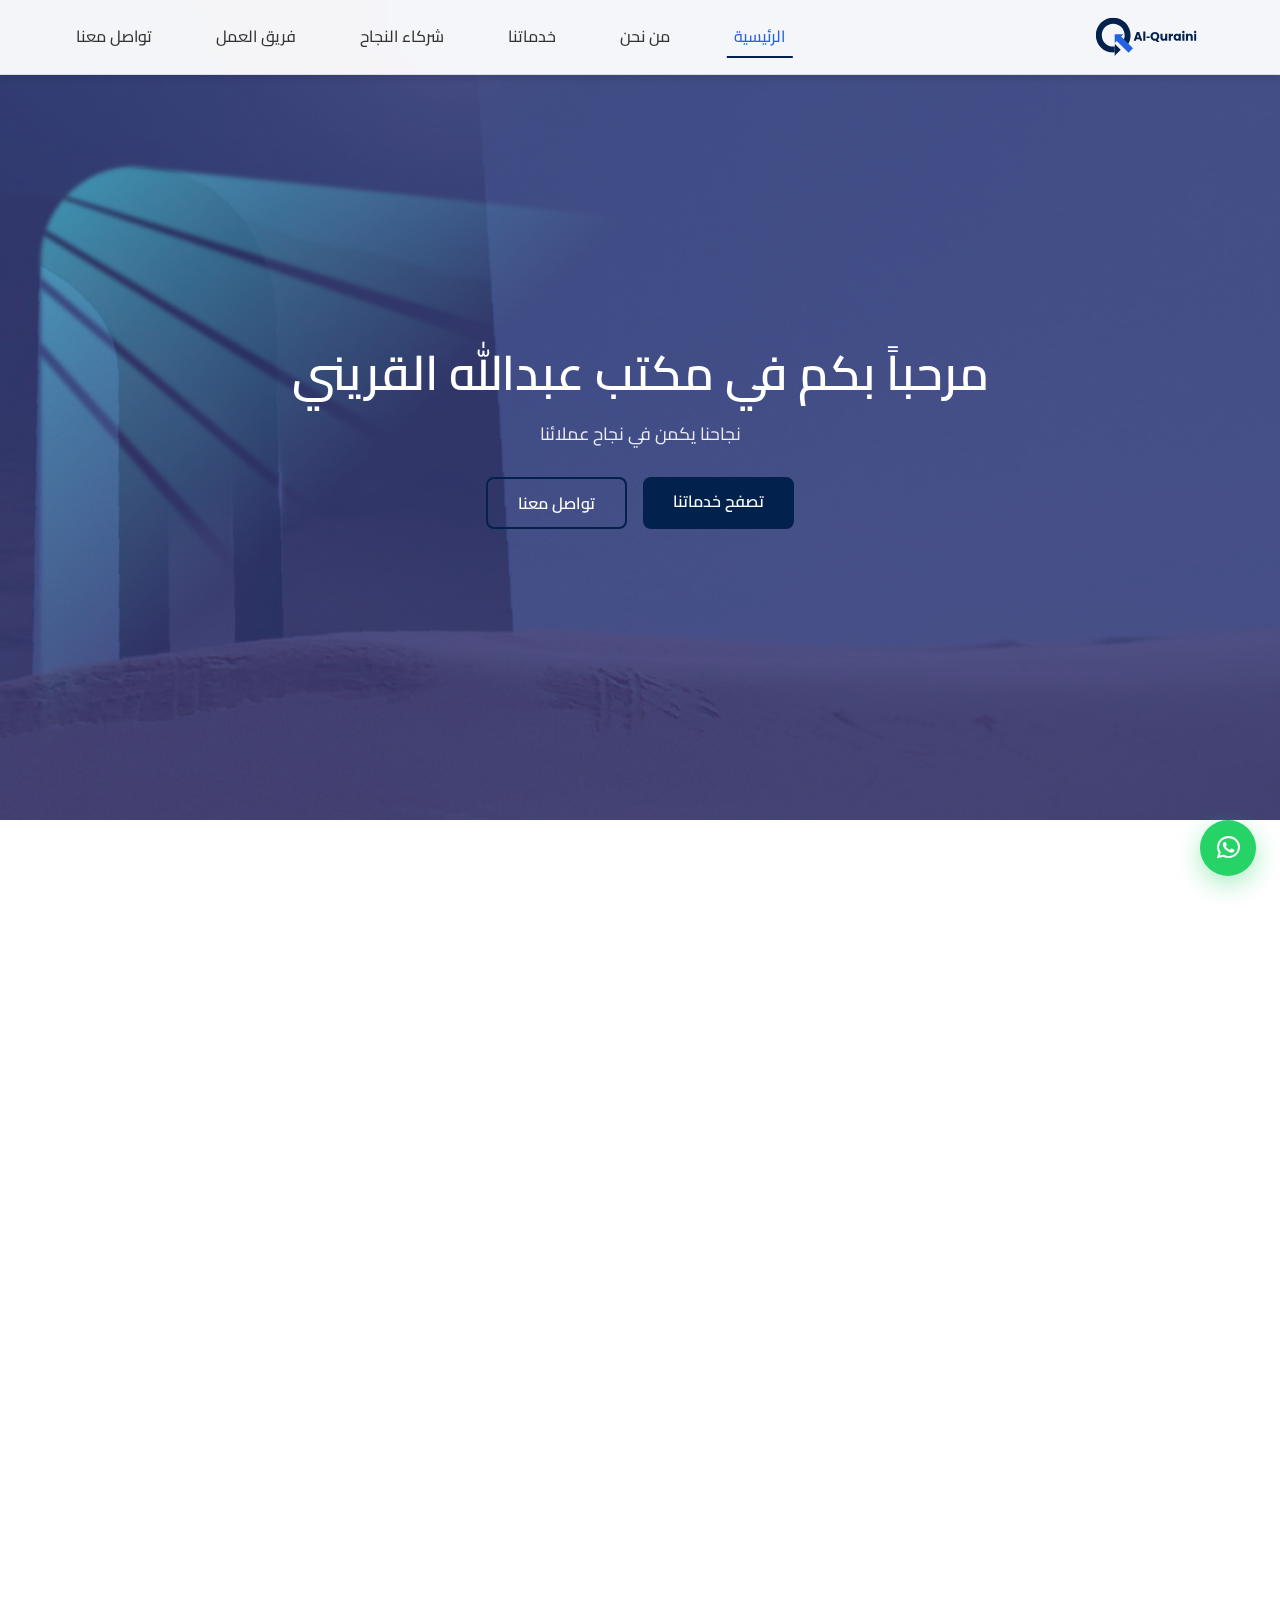
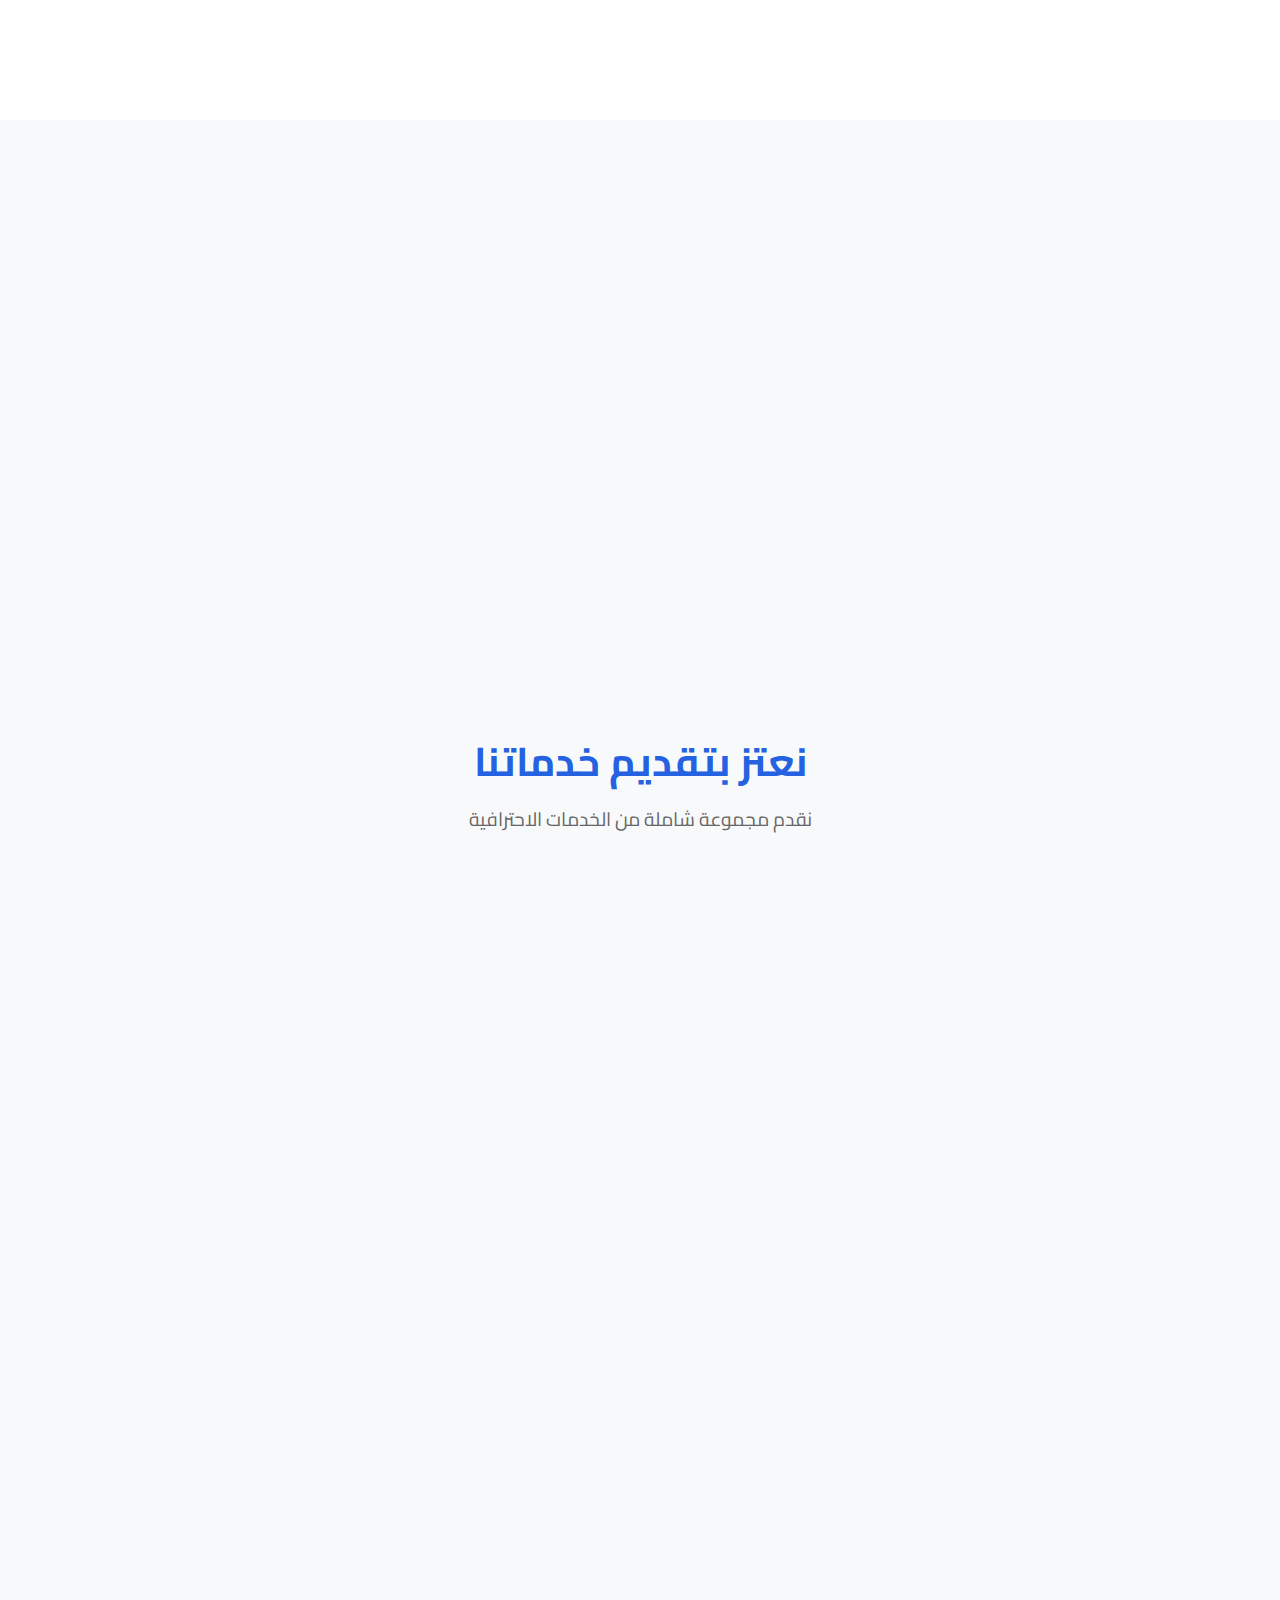
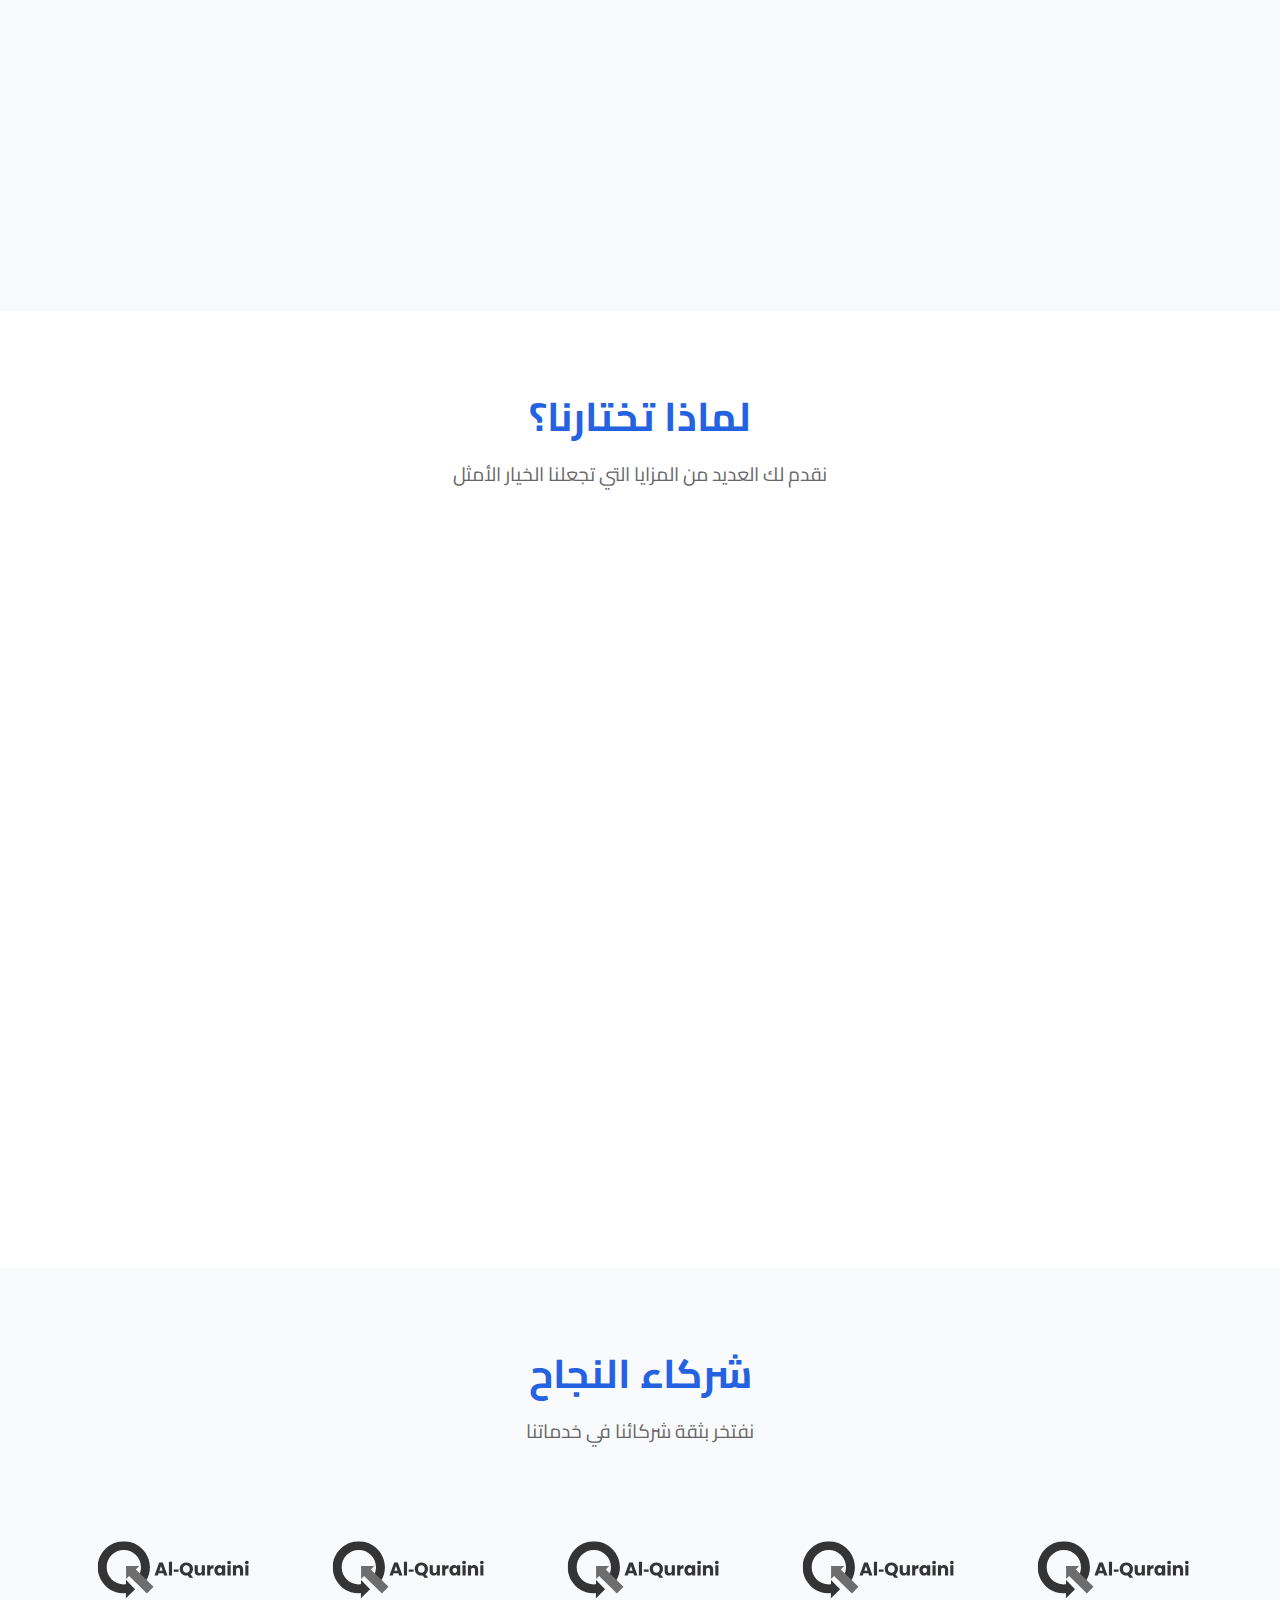
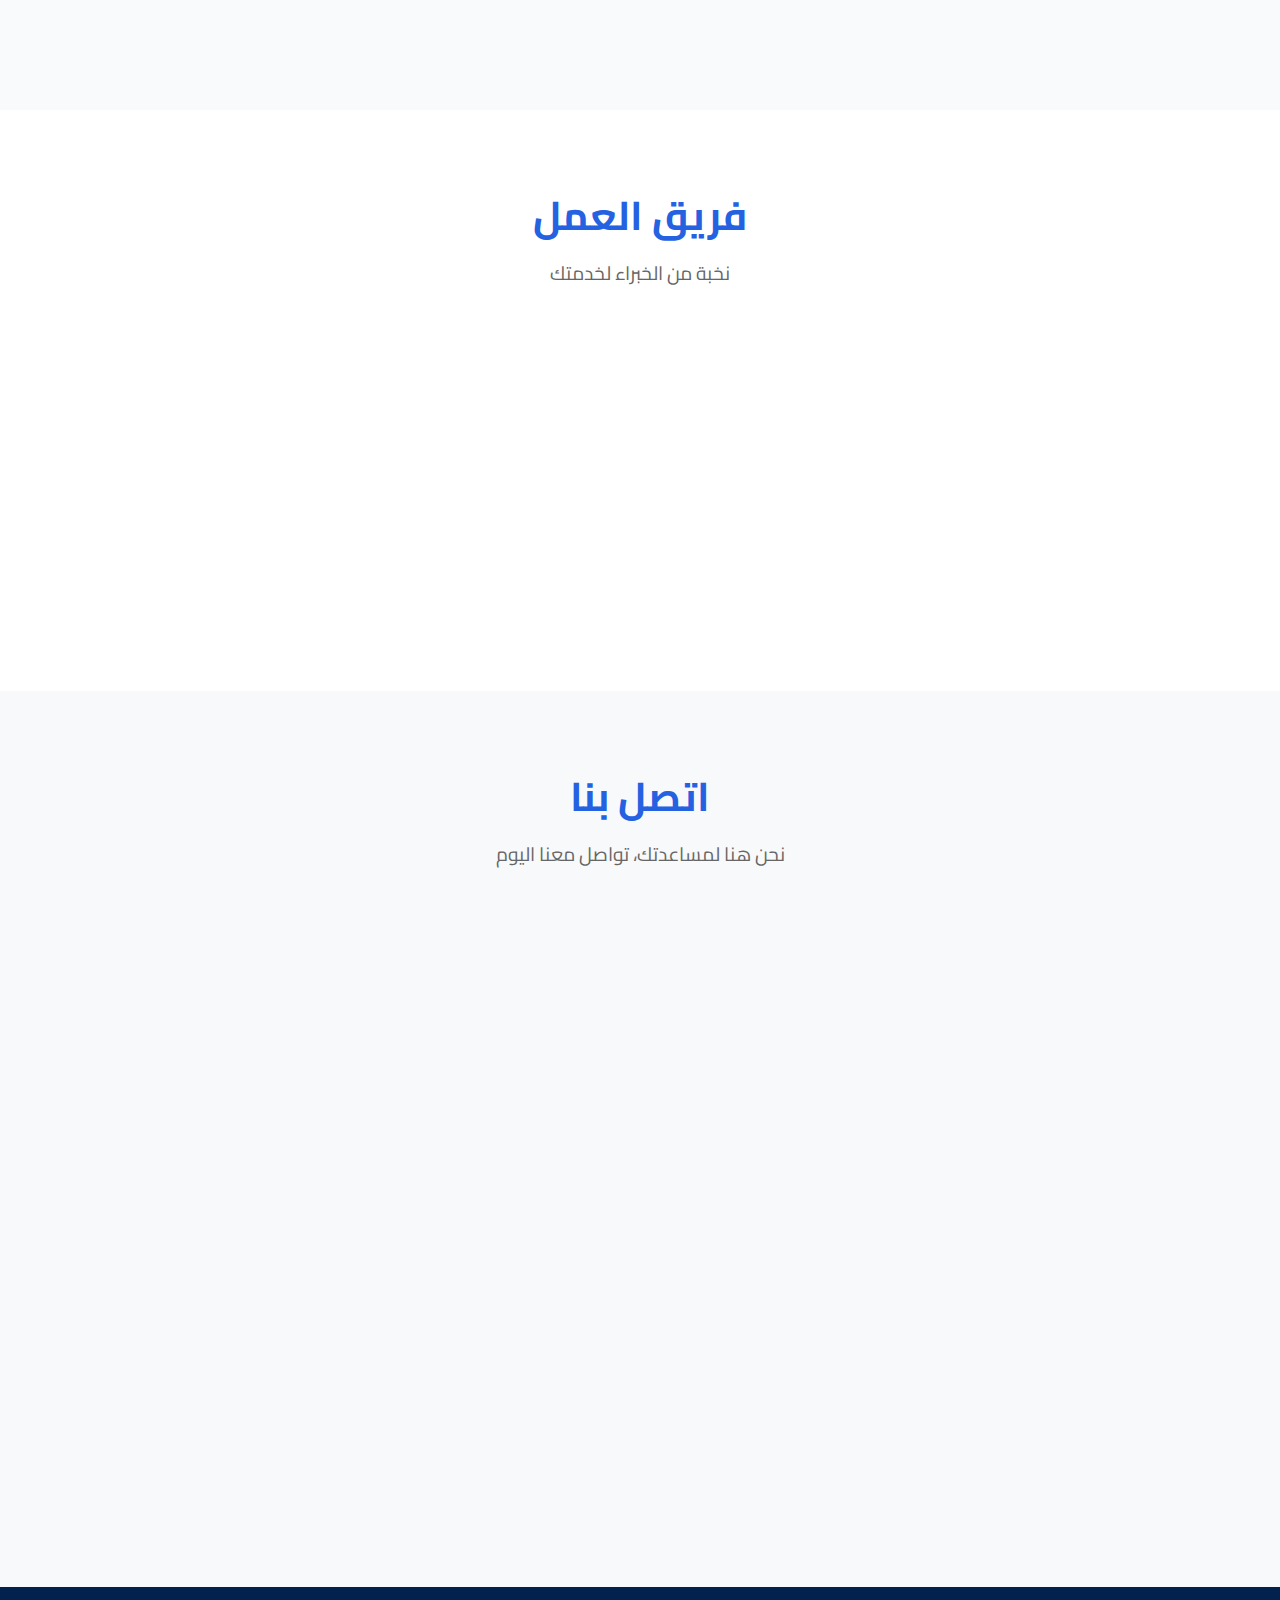
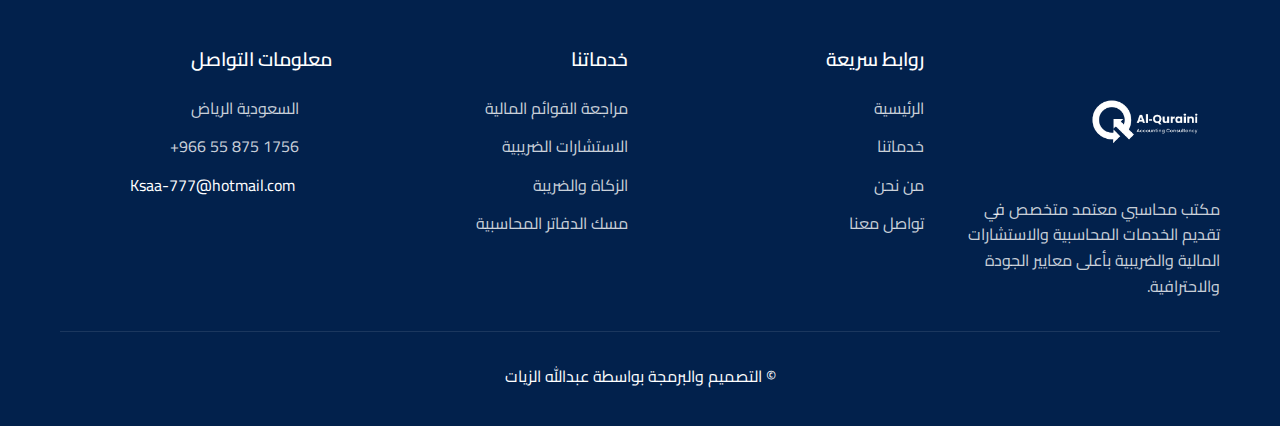
<file: index.html>
<!DOCTYPE html>
<html lang="ar" dir="rtl">

<head>
    <meta charset="UTF-8" />
    <meta name="viewport" content="width=device-width, initial-scale=1.0" />
    <title>مكتب عبدالله القريني - للخدمات المالية</title>
    <link rel="icon" type="image/svg+xml" href="./assets/images/logo_main.png" />
    <meta name="author" content="مكتب عبدالله القريني" />
    <meta name="theme-color" content="#1f2b7b" />
    <meta property="og:title" content="مكتب عبدالله القريني - للخدمات المالية" />
    <meta property="og:description" content="مكتب عبدالله القريني تقدم خدمات متميزة وحلول احترافية لعملائها" />
    <meta property="og:image" content="../صورة-واجهة-الموقع-04.png" />
    <meta property="og:type" content="website" />
    <meta name="description" content="مكتب عبدالله القريني تقدم خدمات متميزة وحلول احترافية لعملائها" />
    <meta name="keywords" content="مكتب عبدالله القريني, خدمات, حلول احترافية" />

    <!-- Bootstrap CSS -->
    <link href="https://cdn.jsdelivr.net/npm/bootstrap@5.3.0/dist/css/bootstrap.min.css" rel="stylesheet" />

    <!-- CSS Files -->
    <link rel="stylesheet" href="./assets/css/style.css" />
    <!-- Swiper CSS -->
    <link rel="stylesheet" href="https://cdn.jsdelivr.net/npm/swiper@9/swiper-bundle.min.css" />

    <!-- Google Fonts for Arabic -->
    <link rel="preconnect" href="https://fonts.googleapis.com" />
    <link rel="preconnect" href="https://fonts.gstatic.com" crossorigin />
    <link href="https://fonts.googleapis.com/css2?family=Cairo:wght@300;400;600;700&display=swap" rel="stylesheet" />

    <!-- Font Awesome Icons -->
    <link rel="stylesheet" href="https://cdnjs.cloudflare.com/ajax/libs/font-awesome/6.4.0/css/all.min.css" />

    <!-- AOS Animation Library -->
    <link href="https://unpkg.com/aos@2.3.1/dist/aos.css" rel="stylesheet" />
</head>

<body>
    <!-- Loader -->
    <div class="loader" id="loader">
        <div class="loader-content">
            <div class="loader-logo">
                <img src="./assets/images/logo_main.png" alt="logo" />
            </div>
            <div class="loader-spinner"></div>
        </div>
    </div>

    <!-- Header -->
    <header class="header">
        <nav class="navbar navbar-expand-lg navbar-light fixed-top">
            <div class="container">
                <a class="navbar-brand" href="#home">
                    <img src="./assets/images/logo_svg.svg" alt="مكتب عبدالله القريني" />
                </a>

                <button class="navbar-toggler" type="button" data-bs-toggle="collapse" data-bs-target="#navbarNav"
                    aria-controls="navbarNav" aria-expanded="false" aria-label="Toggle navigation">
                    <span class="navbar-toggler-icon"></span>
                </button>

                <div class="collapse navbar-collapse" id="navbarNav">
                    <ul class="navbar-nav me-auto">
                        <li class="nav-item">
                            <a class="nav-link active" href="#home">الرئيسية</a>
                        </li>
                        <li class="nav-item">
                            <a class="nav-link" href="#about">من نحن</a>
                        </li>
                        <li class="nav-item">
                            <a class="nav-link" href="#services">خدماتنا</a>
                        </li>
                        <li class="nav-item">
                            <a class="nav-link" href="#partners">شركاء النجاح</a>
                        </li>
                        <li class="nav-item">
                            <a class="nav-link" href="#team">فريق العمل</a>
                        </li>
                        <li class="nav-item">
                            <a class="nav-link" href="#contact">تواصل معنا</a>
                        </li>
                    </ul>
                </div>
            </div>
        </nav>
    </header>

    <!-- Hero Section -->
    <section class="hero" id="home" style="
        background-image: url('assets/images/bg.png');
        height: calc(100vh - 80px);
        background-size: cover;
        background-position: center;
        background-repeat: no-repeat;">
        <div class="hero-content">
            <div class="container">
                <div class="hero-text" data-aos="fade-up" data-aos-duration="1000">
                    <h1 class="hero-title">مرحباً بكم في مكتب عبدالله القريني</h1>
                    <p class="hero-subtitle">
                        نجاحنا يكمن في نجاح عملائنا
                    </p>
                    <div class="hero-buttons">
                        <a href="#services" class="btn btn-primary">تصفح خدماتنا</a>
                        <a href="#contact" class="btn text-white btn-secondary">تواصل معنا</a>
                    </div>
                </div>
            </div>
        </div>
        <div class="hero-bg"></div>
    </section>


    <!-- about company section -->
    <section class="about-company" id="about">
        <div class="container">
            <div class="about-content">
                <div class="about-text" data-aos="fade-up" data-aos-duration="1000">
                    <h2 class="section-title">من نحن</h2>
                    <p class="about-description">
                        نسعي لتقديم خدمات محاسبية عالية الجودة للشركات والأعمال في المملكة العربية السعودية. حيث نمتلك
                        سنوات من الخبرة وفريق من
                        المحاسبين بتأهيل عالي، نهدف أن نكون الخيار الأفضل لمن يبحث عن حلول محاسبية موثوقة ودقيقة.
                    </p>



                    <div class="company-features">
                        <div class="feature-item" data-aos="fade-up" data-aos-delay="100">
                            <div class="feature-icon">
                                <i class="fas fa-clipboard-list"></i>
                            </div>
                            <div class="feature-content">
                                <h4>التخطيط المسبق للعمل</h4>
                                <p>نضع خطة عمل محكمة ومدروسة قبل البدء في أي مشروع لضمان تحقيق الأهداف المرجوة</p>
                            </div>
                        </div>

                        <div class="feature-item" data-aos="fade-up" data-aos-delay="200">
                            <div class="feature-icon">
                                <i class="fas fa-lock"></i>
                            </div>
                            <div class="feature-content">
                                <h4>المحافظة على سرية المعلومات</h4>
                                <p>نحافظ على خصوصية بيانات عملائنا ونلتزم بأعلى معايير الأمان والسرية المهنية</p>
                            </div>
                        </div>

                        <div class="feature-item" data-aos="fade-up" data-aos-delay="300">
                            <div class="feature-icon">
                                <i class="fas fa-eye"></i>
                            </div>
                            <div class="feature-content">
                                <h4>الرقابة والإشراف</h4>
                                <p>نتابع سير العمل بدقة ونشرف على جميع مراحل التنفيذ لضمان الجودة والالتزام بالمعايير
                                </p>
                            </div>
                        </div>

                        <div class="feature-item" data-aos="fade-up" data-aos-delay="400">
                            <div class="feature-icon">
                                <i class="fas fa-heart"></i>
                            </div>
                            <div class="feature-content">
                                <h4>التفاني في العمل</h4>
                                <p>نبذل قصارى جهدنا لتقديم أفضل النتائج ونعمل بإخلاص وتفانٍ لإرضاء عملائنا</p>
                            </div>
                        </div>
                    </div>
                    <div class="mt-3" style="margin-top: 1rem;">
                        <a href="./assets/al-qurani.pdf" download class="btn btn-primary btn-large">
                            <i class="fas fa-file-download" style="margin-left:8px;"></i>
                            المزيد عن الشركة
                        </a>
                    </div>
                </div>

                <div class="about-image" data-aos="fade-up" data-aos-duration="1000">
                    <img src="./assets/images/about_image.jpg" alt="">
                </div>
            </div>
        </div>
    </section>

    <!-- About Company Section -->

    <!-- Vision and Mission Section -->
    <section class="vision-mission">
        <div class="container">
            <div class="row g-4">
                <div class="col-lg-4 col-md-6" data-aos="fade-up" data-aos-duration="1000">
                    <div class="vm-item">
                        <div class="vm-icon">
                            <i class="fas fa-eye"></i>
                        </div>
                        <h3 class="vm-title">رؤيتنا</h3>
                        <p class="vm-description">
                            نسعى لأن نكون من كبرى الشركات المحاسبية في المملكة العربية السعودية المتخصصة في الاستشارات
                            المحاسبية والمالية، من خلال
                            تقديم حلول واستشارات مبتكرة تضيف قيمة حقيقية ومستدامة لعملائنا.
                        </p>
                    </div>
                </div>

                <div class="col-lg-4 col-md-6" data-aos="fade-up" data-aos-duration="1000" data-aos-delay="200">
                    <div class="vm-item">
                        <div class="vm-icon">
                            <i class="fas fa-bullseye"></i>
                        </div>
                        <h3 class="vm-title">هدفنا</h3>
                        <p class="vm-description">
                            نكون من أكبر الشركات المحاسبية في المملكة العربية السعودية المتخصصة في مجال الاستشارات
                            المحاسبية والمالية، بتقديم أفضل
                            الحلول والاستشارات التي تضيف قيمة حقيقية للعملاء.
                        </p>
                    </div>
                </div>

                <div class="col-lg-4 col-md-6" data-aos="fade-up" data-aos-duration="1000" data-aos-delay="400">
                    <div class="vm-item">
                        <div class="vm-icon">
                            <i class="fas fa-heart"></i>
                        </div>
                        <h3 class="vm-title">قيمنا</h3>
                        <p class="vm-description">
                            الاحترافية، الابتكار، الشفافية، والالتزام بالجودة. نؤمن بأهمية
                            بناء علاقات طويلة الأمد مع عملائنا من خلال تقديم خدمات تتسم
                            بالموثوقية والتميز.
                        </p>
                    </div>
                </div>

            </div>
        </div>
    </section>



    <!-- Services Section -->
    <section class="services" id="services">
        <div class="container">
            <div class="section-header">
                <h2 class="section-title">
                    نعتز بتقديم خدماتنا
                </h2>
                <p class="section-subtitle">
                    نقدم مجموعة شاملة من الخدمات الاحترافية
                </p>
            </div>

            <div class="row g-4 d-flex justify-content-center">
                <div class="col-lg-4 col-md-6" data-aos="fade-up" data-aos-duration="1000">
                    <div class="service-card">
                        <div class="service-icon">
                            <i class="fas fa-file-invoice-dollar" aria-hidden="true"></i>
                        </div>
                        <h4 class="service-title">
                            مراجعة وتحليل القوائم المالية
                        </h4>
                        <p class="service-description">
                            دقة وشفافية القوائم المالية تمثل أهمية كبيرة لاتخاذ القرارات والتوجهات المستقبلية
                            للمستثمرين، وأصحاب المصالح وتحديد حجم
                            المخاطر في ظل التغيرات الاقتصادية. من خلال فريق مهني متخصص يستخدم أساليب وحلول مبتكرة
                            ومتوافقة مع النظم الحديثة لتقديم
                            خدمات تدقيق ذات جودة ووضوح وشفافية.
                        </p>
                        <a href="https://wa.me/966558751756" class="service-link" target="_blank" rel="noopener">
                            <i class="fab fa-whatsapp" style="margin-left:6px;"></i> تواصل معنا
                        </a>
                    </div>
                </div>


                <div class="col-lg-4 col-md-6" data-aos="fade-up" data-aos-duration="1000" data-aos-delay="200">
                    <div class="service-card">
                        <div class="service-icon">
                            <i class="fas fa-percent" aria-hidden="true"></i>
                        </div>
                        <h3 class="service-title">
                            خدمات ضريبة القيمة المضافة
                        </h3>
                        <p class="service-description">
                            هي كافة الخدمات التي يقدمها مستشار ضريبة القيمة المضافة ومستشار الزكوي والمحاسب القانوني
                            والتي تشمل إعداد ومراجعة
                            إقرارات الضريبية (الشهرية والربع سنوية والتسجيل/ إلغاء التسجيل بضريبة القيمة المضافة وتقديم
                            الاعتراضات والاستشارات
                            الضريبية وطلب خطة تقسيط
                        </p>
                        <a href="https://wa.me/966558751756" class="service-link" target="_blank" rel="noopener">
                            <i class="fab fa-whatsapp" style="margin-left:6px;"></i> تواصل معنا
                        </a>
                    </div>
                </div>

                <div class="col-lg-4 col-md-6" data-aos="fade-up" data-aos-duration="1000" data-aos-delay="100">
                    <div class="service-card">
                        <div class="service-icon">
                            <i class="fas fa-book-open" aria-hidden="true"></i>
                        </div>
                        <h3 class="service-title">
                            خدمات مسك الدفاتر والسجلات المحاسبية
                        </h3>
                        <p class="service-description">
                            يعتبر مسك ومتابعة الدفاتر والسجلات المحاسبية من أكثر العمليات الحيوية في المنشآت التي تمكّن
                            الملاك والمدراء من معرفة
                            كافة العمليات المالية وتقدم لهم بيانات ومعلومات واضحة وحقيقية ومستمرّة حول الموقف المالي
                            لمنشآتهم ومدى نجاح قراراهم
                            المالية.
                        </p>
                        <a href="https://wa.me/966558751756" class="service-link" target="_blank" rel="noopener">
                            <i class="fab fa-whatsapp" style="margin-left:6px;"></i> تواصل معنا
                        </a>
                    </div>
                </div>



                <div class="col-lg-4 col-md-6" data-aos="fade-up" data-aos-duration="1000">
                    <div class="service-card">
                        <div class="service-icon">
                            <i class="fas fa-scale-balanced" aria-hidden="true"></i>
                        </div>
                        <h4 class="service-title">
                            الزكاة والضريبة
                        </h4>
                        <p class="service-description">
                            نوجه عملائنا الوجهة السليمة ونقدم لهم الاستشارات الزكوية والضريبية بما يضمن الاستثمار الأمثل
                            لأموالهم.
                        </p>
                        <a href="https://wa.me/966558751756" class="service-link" target="_blank" rel="noopener">
                            <i class="fab fa-whatsapp" style="margin-left:6px;"></i> تواصل معنا
                        </a>
                    </div>
                </div>


                <div class="col-lg-4 col-md-6" data-aos="fade-up" data-aos-duration="1000" data-aos-delay="300">
                    <div class="service-card">
                        <div class="service-icon">
                            <i class="fas fa-lightbulb" aria-hidden="true"></i>
                        </div>
                        <h3 class="service-title">
                            الاستشارات والحلول المحاسبية
                        </h3>
                        <p class="service-description">
                            وبالمثل، نهدف في هذه الخدمة الى دعم عملائنا أصحاب المشاريع الناشئة أو المتوسطة في جميع
                            الجوانب المالية والمحاسبية
                            لأعمالهم. تحسين نظام المحاسبة، تخطيط الميزانيات، إدارة الأرباح والتكاليف
                        </p>
                        <a href="https://wa.me/966558751756" class="service-link" target="_blank" rel="noopener">
                            <i class="fab fa-whatsapp" style="margin-left:6px;"></i> تواصل معنا
                        </a>
                    </div>
                </div>

                <div class="col-lg-4 col-md-6" data-aos="fade-up" data-aos-duration="1000" data-aos-delay="400">
                    <div class="service-card">
                        <div class="service-icon">
                            <i class="fas fa-file-lines" aria-hidden="true"></i>
                        </div>
                        <h3 class="service-title">
                            وصف اعداد القوائم الداخلية
                        </h3>
                        <p class="service-description">
                            اعداد القوائم المالية (الميزانية العمومية، قائمة الدخل، التدفقات النقدية، والإيضاحات
                            المرفقة).
                            مراجعة البيانات المحاسبية والتأكد من انسجامها مع المعايير المحلية.
                            رفع القوائم عبر منصة «قوائم» بشكل صحيح وسلس.
                            تقديم تقرير موجز للإدارة حول الوضع المالي العام للمنشأة.
                        </p>
                        <a href="https://wa.me/966558751756" class="service-link" target="_blank" rel="noopener">
                            <i class="fab fa-whatsapp" style="margin-left:6px;"></i> تواصل معنا
                        </a>
                    </div>
                </div>
            </div>
        </div>
    </section>

    <!-- Why Choose Us Section -->
    <section class="why-choose-us">
        <div class="container">
            <div class="section-header">
                <h2 class="section-title">لماذا تختارنا؟</h2>
                <p class="section-subtitle">
                    نقدم لك العديد من المزايا التي تجعلنا الخيار الأمثل
                </p>
            </div>

            <div class="row g-4">
                <div class="col-lg-4 col-md-6" data-aos="fade-up" data-aos-duration="1000">
                    <div class="reason-item">
                        <div class="reason-icon">
                            <i class="fas fa-certificate"></i>
                        </div>
                        <h4 class="reason-title">محاسبون معتمدون</h4>
                        <p class="reason-description">
                            فريق من المحاسبين القانونيين المعتمدين ذوي الخبرة الواسعة في المعايير المحاسبية المحلية
                            والدولية
                        </p>
                    </div>
                </div>

                <div class="col-lg-4 col-md-6" data-aos="fade-up" data-aos-duration="1000" data-aos-delay="100">
                    <div class="reason-item">
                        <div class="reason-icon">
                            <i class="fas fa-balance-scale"></i>
                        </div>
                        <h4 class="reason-title">الالتزام بالمعايير</h4>
                        <p class="reason-description">
                            نلتزم بأعلى معايير المهنة المحاسبية ونطبق المعايير الدولية لإعداد التقارير المالية (IFRS)
                        </p>
                    </div>
                </div>

                <div class="col-lg-4 col-md-6" data-aos="fade-up" data-aos-duration="1000" data-aos-delay="200">
                    <div class="reason-item">
                        <div class="reason-icon">
                            <i class="fas fa-file-invoice-dollar"></i>
                        </div>
                        <h4 class="reason-title">خبرة ضريبية متخصصة</h4>
                        <p class="reason-description">
                            متخصصون في ضريبة القيمة المضافة والزكاة وجميع الأنظمة الضريبية في المملكة
                        </p>
                    </div>
                </div>

                <div class="col-lg-4 col-md-6" data-aos="fade-up" data-aos-duration="1000" data-aos-delay="300">
                    <div class="reason-item">
                        <div class="reason-icon">
                            <i class="fas fa-lock"></i>
                        </div>
                        <h4 class="reason-title">سرية تامة</h4>
                        <p class="reason-description">
                            نحافظ على سرية بياناتك المالية بأعلى مستويات الأمان والخصوصية المهنية
                        </p>
                    </div>
                </div>

                <div class="col-lg-4 col-md-6" data-aos="fade-up" data-aos-duration="1000" data-aos-delay="400">
                    <div class="reason-item">
                        <div class="reason-icon">
                            <i class="fas fa-clock"></i>
                        </div>
                        <h4 class="reason-title">التزام بالمواعيد</h4>
                        <p class="reason-description">
                            نضمن تسليم جميع التقارير والإقرارات في الوقت المحدد دون تأخير
                        </p>
                    </div>
                </div>

                <div class="col-lg-4 col-md-6" data-aos="fade-up" data-aos-duration="1000" data-aos-delay="500">
                    <div class="reason-item">
                        <div class="reason-icon">
                            <i class="fas fa-users"></i>
                        </div>
                        <h4 class="reason-title">دعم مستمر</h4>
                        <p class="reason-description">
                            فريقنا متاح دائماً لتقديم الاستشارات المحاسبية والإجابة على استفساراتكم
                        </p>
                    </div>
                </div>
            </div>
        </div>
    </section>

    <!-- Partners Section -->
    <section class="partners" id="partners">
        <div class="container">
            <div class="section-header">
                <h2 class="section-title">شركاء النجاح</h2>
                <p class="section-subtitle">نفتخر بثقة شركائنا في خدماتنا</p>
            </div>

            <div class="swiper partners-swiper">
                <div class="swiper-wrapper">
                    <div class="swiper-slide d-flex align-items-center justify-content-center">
                        <img src="./assets/images/logo_svg.svg" alt="شريك" class="partner-logo" />
                    </div>
                    <div class="swiper-slide d-flex align-items-center justify-content-center">
                        <img src="./assets/images/logo_svg.svg" alt="شريك" class="partner-logo" />
                    </div>
                    <div class="swiper-slide d-flex align-items-center justify-content-center">
                        <img src="./assets/images/logo_svg.svg" alt="شريك" class="partner-logo" />
                    </div>
                    <div class="swiper-slide d-flex align-items-center justify-content-center">
                        <img src="./assets/images/logo_svg.svg" alt="شريك" class="partner-logo" />
                    </div>
                    <div class="swiper-slide d-flex align-items-center justify-content-center">
                        <img src="./assets/images/logo_svg.svg" alt="شريك" class="partner-logo" />
                    </div>
                    <div class="swiper-slide d-flex align-items-center justify-content-center">
                        <img src="./assets/images/logo_svg.svg" alt="شريك" class="partner-logo" />
                    </div>
                    <div class="swiper-slide d-flex align-items-center justify-content-center">
                        <img src="./assets/images/logo_svg.svg" alt="شريك" class="partner-logo" />
                    </div>
                    <div class="swiper-slide d-flex align-items-center justify-content-center">
                        <img src="./assets/images/logo_svg.svg" alt="شريك" class="partner-logo" />
                    </div>
                </div>
            </div>
        </div>
    </section>

    <!-- Team Section -->
    <section class="team" id="team">
        <div class="container">
            <div class="section-header">
                <h2 class="section-title">فريق العمل</h2>
                <p class="section-subtitle">نخبة من الخبراء لخدمتك</p>
            </div>

            <div class="row g-4">
                <div class="col-md-6 col-lg-3" data-aos="fade-up" data-aos-duration="1000">
                    <div class="team-member">
                        <div class="team-avatar">
                            <img src="./assets/images/about_image.jpg" alt="عضو فريق" />
                        </div>
                        <h4 class="team-name">عبدالله القريني</h4>
                        <p class="team-role">محاسب قانوني معتمد</p>
                        <div class="team-social">
                            <a href="#" aria-label="LinkedIn"><i class="fab fa-linkedin"></i></a>
                            <a href="#" aria-label="Email"><i class="fas fa-envelope"></i></a>
                        </div>
                    </div>
                </div>

                <div class="col-md-6 col-lg-3" data-aos="fade-up" data-aos-duration="1000" data-aos-delay="100">
                    <div class="team-member">
                        <div class="team-avatar">
                            <img src="./assets/images/about_image.jpg" alt="عضو فريق" />
                        </div>
                        <h4 class="team-name">أحمد السلمي</h4>
                        <p class="team-role">مدير الضرائب والزكاة</p>
                        <div class="team-social">
                            <a href="#" aria-label="LinkedIn"><i class="fab fa-linkedin"></i></a>
                            <a href="#" aria-label="Email"><i class="fas fa-envelope"></i></a>
                        </div>
                    </div>
                </div>

                <div class="col-md-6 col-lg-3" data-aos="fade-up" data-aos-duration="1000" data-aos-delay="200">
                    <div class="team-member">
                        <div class="team-avatar">
                            <img src="./assets/images/about_image.jpg" alt="عضو فريق" />
                        </div>
                        <h4 class="team-name">نورة المقبل</h4>
                        <p class="team-role">استشارية حلول محاسبية</p>
                        <div class="team-social">
                            <a href="#" aria-label="LinkedIn"><i class="fab fa-linkedin"></i></a>
                            <a href="#" aria-label="Email"><i class="fas fa-envelope"></i></a>
                        </div>
                    </div>
                </div>

                <div class="col-md-6 col-lg-3" data-aos="fade-up" data-aos-duration="1000" data-aos-delay="300">
                    <div class="team-member">
                        <div class="team-avatar">
                            <img src="./assets/images/about_image.jpg" alt="عضو فريق" />
                        </div>
                        <h4 class="team-name">سلمان الشهري</h4>
                        <p class="team-role">مدير التقارير المالية</p>
                        <div class="team-social">
                            <a href="#" aria-label="LinkedIn"><i class="fab fa-linkedin"></i></a>
                            <a href="#" aria-label="Email"><i class="fas fa-envelope"></i></a>
                        </div>
                    </div>
                </div>
            </div>
        </div>
    </section>
    <!-- Team Section -->

    <!-- Contact Section -->
    <section id="contact" class="contact">
        <div class="container">
            <div class="section-header">
                <h2 class="section-title">اتصل بنا</h2>
                <p class="section-subtitle">نحن هنا لمساعدتك، تواصل معنا اليوم</p>
            </div>
            <div class="row g-4">
                <div class="col-lg-6" data-aos="fade-up" data-aos-duration="1000">
                    <div class="contact-info">
                        <div class="contact-item">
                            <div class="contact-icon">
                                <i class="fas fa-map-marker-alt"></i>
                            </div>
                            <div class="contact-details">
                                <h4>العنوان</h4>
                                <p>الرياض – المملكة العربية السعودية</p>
                            </div>
                        </div>
                        <div class="contact-item">
                            <div class="contact-icon">
                                <i class="fas fa-phone"></i>
                            </div>
                            <div class="contact-details">
                                <h4>الهاتف</h4>
                                <p>
                                    <a href="tel:+966558751756" dir="ltr"
                                        style="unicode-bidi:bidi-override; color: inherit;">
                                        +966 55 875 1756
                                    </a>
                                </p>
                            </div>
                        </div>
                        <div class="contact-item">
                            <div class="contact-icon">
                                <i class="fas fa-envelope"></i>
                            </div>
                            <div class="contact-details">
                                <h4>البريد الإلكتروني</h4>
                                <p>Ksaa-777@hotmail.com</p>
                            </div>
                        </div>
                    </div>
                </div>
                <div class="col-lg-6" data-aos="fade-up" data-aos-duration="1000">
                    <form class="contact-form">
                        <div class="form-group">
                            <input type="text" id="name" name="name" placeholder="الاسم الكامل" required />
                        </div>
                        <div class="form-group">
                            <input type="email" id="email" name="email" placeholder="البريد الإلكتروني" required />
                        </div>
                        <div class="form-group">
                            <input type="tel" id="phone" name="phone" dir="rtl" placeholder="رقم الهاتف" />
                        </div>
                        <div class="form-group">
                            <textarea id="message" name="message" placeholder="رسالتك" rows="5" required></textarea>
                        </div>
                        <button type="submit" class="btn btn-primary btn-large">
                            <i class="fas fa-paper-plane"></i>
                            إرسال الرسالة
                        </button>
                    </form>
                </div>
            </div>
        </div>
    </section>

    <!-- Footer -->
    <footer class="footer">
        <div class="container">
            <div class="row g-4">
                <div class="col-lg-3 col-md-6">
                    <div class="footer-section">
                        <img src="./assets/images/white.png" style="width: 150px; height: 150px;"
                            alt="مكتب عبدالله القريني" />
                        <p class="footer-text">
                            مكتب محاسبي معتمد متخصص في تقديم الخدمات المحاسبية والاستشارات المالية
                            والضريبية بأعلى معايير الجودة والاحترافية.
                        </p>
                    </div>
                </div>

                <div class="col-lg-3 col-md-6">
                    <div class="footer-section">
                        <h4 class="footer-subtitle">روابط سريعة</h4>
                        <ul class="footer-links">
                            <li><a href="#home">الرئيسية</a></li>
                            <li><a href="#services">خدماتنا</a></li>
                            <li><a href="#about">من نحن</a></li>
                            <li><a href="#contact">تواصل معنا</a></li>
                        </ul>
                    </div>
                </div>

                <div class="col-lg-3 col-md-6">
                    <div class="footer-section">
                        <h4 class="footer-subtitle">خدماتنا</h4>
                        <ul class="footer-links">
                            <li><a href="#services">مراجعة القوائم المالية</a></li>
                            <li><a href="#services">الاستشارات الضريبية</a></li>
                            <li><a href="#services">الزكاة والضريبة</a></li>
                            <li><a href="#services">مسك الدفاتر المحاسبية</a></li>
                        </ul>
                    </div>
                </div>

                <div class="col-lg-3 col-md-6">
                    <div class="footer-section">
                        <h4 class="footer-subtitle">معلومات التواصل</h4>
                        <div class="contact-info-footer">
                            <p>
                                <i class="fas fa-map-marker-alt"></i>
                                السعودية الرياض
                            </p>
                            <p>
                                <i class="fas fa-phone"></i>
                                <a href="tel:+966558751756" dir="ltr"
                                    style="unicode-bidi:bidi-override; color: inherit;">
                                    +966 55 875 1756
                                </a>
                            </p>
                            <a href="mailto:Ksaa-777@hotmail.com"><i class="fas fa-envelope"></i>
                                Ksaa-777@hotmail.com</a>
                        </div>
                    </div>
                </div>
            </div>

            <div class="footer-bottom">
                <p style="color: white">
                    &copy; التصميم والبرمجة بواسطة
                    <a style="color: var(--white)" href="" target="_blank">عبدالله الزيات</a>
                </p>
            </div>
        </div>
    </footer>

    <!-- WhatsApp Floating Button -->
    <a href="https://wa.me/966558751756" class="whatsapp-float" target="_blank" rel="noopener"
        aria-label="تواصل عبر واتساب">
        <i class="fab fa-whatsapp"></i>
    </a>

    <!-- Bootstrap JS -->
    <script src="https://cdn.jsdelivr.net/npm/bootstrap@5.3.0/dist/js/bootstrap.bundle.min.js"></script>
    <!-- Swiper JS -->
    <script src="https://cdn.jsdelivr.net/npm/swiper@9/swiper-bundle.min.js"></script>

    <!-- JavaScript Files -->
    <script src="https://unpkg.com/aos@2.3.1/dist/aos.js"></script>
    <script src="assets/js/main.js"></script>
</body>

</html>
</file>
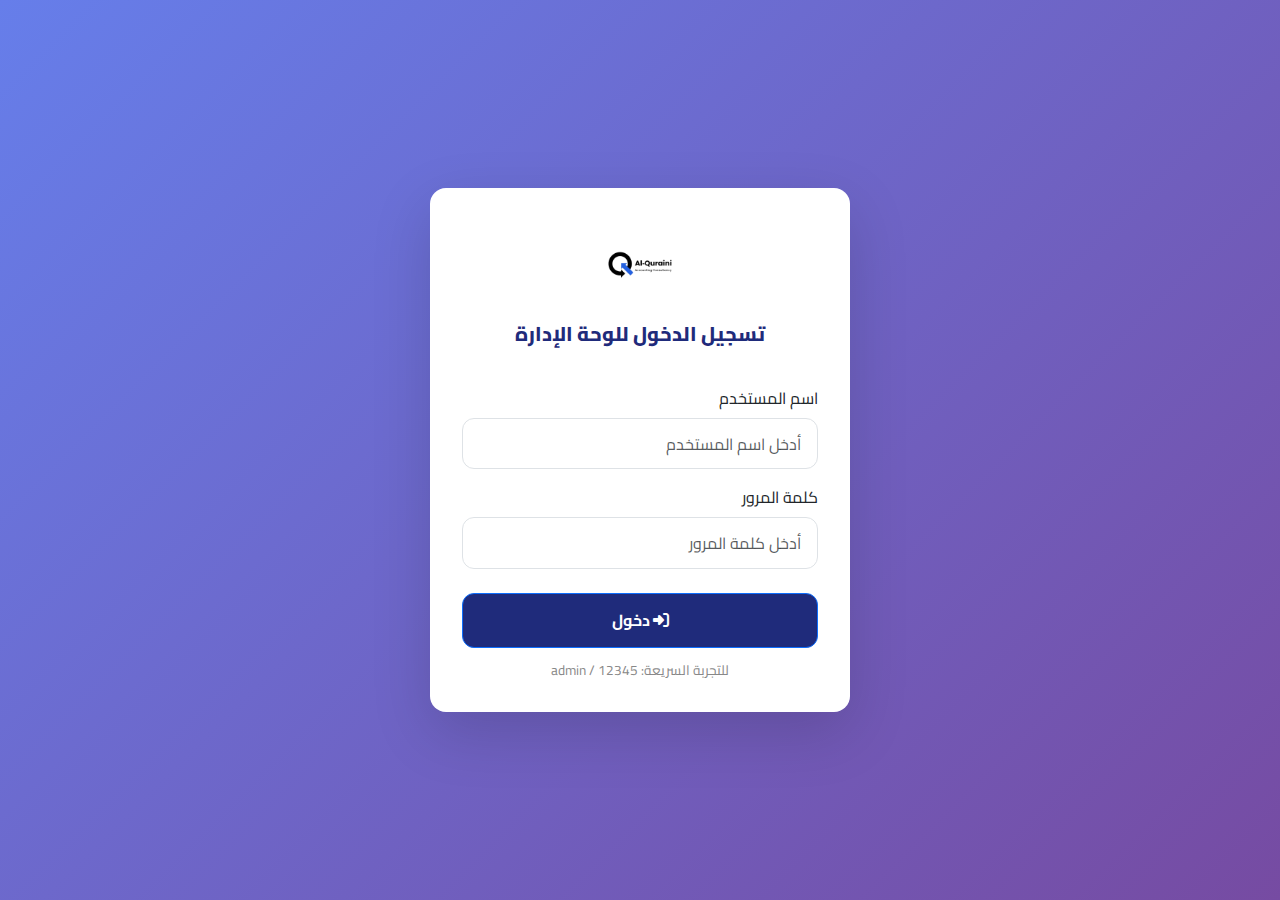
<file: admin.html>
<!DOCTYPE html>
<html lang="ar" dir="rtl">

<head>
	<meta charset="UTF-8" />
	<meta name="viewport" content="width=device-width, initial-scale=1.0" />
	<title>لوحة التحكم - الرسائل والطلبات</title>
	<link rel="icon" type="image/svg+xml" href="./assets/images/logo_main.png" />

	<!-- Bootstrap CSS -->
	<link href="https://cdn.jsdelivr.net/npm/bootstrap@5.3.0/dist/css/bootstrap.min.css" rel="stylesheet" />

	<!-- Google Fonts for Arabic -->
	<link href="https://fonts.googleapis.com/css2?family=Cairo:wght@300;400;600;700&display=swap" rel="stylesheet" />

	<!-- Font Awesome Icons -->
	<link rel="stylesheet" href="https://cdnjs.cloudflare.com/ajax/libs/font-awesome/6.4.0/css/all.min.css" />

	<style>
		* {
			font-family: 'Cairo', sans-serif;
		}

		body {
			background: linear-gradient(135deg, #667eea 0%, #764ba2 100%);
			min-height: 100vh;
			padding: 2rem 0;
		}

		.admin-container {
			max-width: 1400px;
			margin: 0 auto;
			padding: 0 1rem;
		}

		.admin-header {
			background: white;
			padding: 2rem;
			border-radius: 15px;
			margin-bottom: 2rem;
			box-shadow: 0 10px 30px rgba(0, 0, 0, 0.1);
			text-align: center;
		}

		.admin-header h1 {
			color: #1f2b7b;
			margin-bottom: 0.5rem;
			font-weight: 700;
		}

		.admin-header p {
			color: #666;
			margin-bottom: 0;
		}

		.stats-row {
			display: grid;
			grid-template-columns: repeat(auto-fit, minmax(200px, 1fr));
			gap: 1rem;
			margin-bottom: 2rem;
		}

		.stat-card {
			background: white;
			padding: 1.5rem;
			border-radius: 15px;
			box-shadow: 0 10px 30px rgba(0, 0, 0, 0.1);
			text-align: center;
			transition: transform 0.3s;
		}

		.stat-card:hover {
			transform: translateY(-5px);
		}

		.stat-card i {
			font-size: 2.5rem;
			margin-bottom: 1rem;
			background: linear-gradient(135deg, #667eea 0%, #764ba2 100%);
			-webkit-background-clip: text;
			-webkit-text-fill-color: transparent;
			background-clip: text;
		}

		.stat-card h3 {
			font-size: 2rem;
			font-weight: 700;
			color: #1f2b7b;
			margin-bottom: 0.5rem;
		}

		.stat-card p {
			color: #666;
			margin-bottom: 0;
		}

		.messages-container {
			background: white;
			padding: 2rem;
			border-radius: 15px;
			box-shadow: 0 10px 30px rgba(0, 0, 0, 0.1);
		}

		.messages-header {
			display: flex;
			justify-content: space-between;
			align-items: center;
			margin-bottom: 2rem;
			flex-wrap: wrap;
			gap: 1rem;
		}

		.messages-header h2 {
			color: #1f2b7b;
			margin-bottom: 0;
			font-weight: 700;
		}

		.search-box {
			position: relative;
			width: 100%;
			max-width: 300px;
		}

		.search-box input {
			width: 100%;
			padding: 0.75rem 1rem 0.75rem 3rem;
			border: 2px solid #e0e0e0;
			border-radius: 50px;
			transition: all 0.3s;
			font-size: 0.95rem;
		}

		.search-box input:focus {
			outline: none;
			border-color: #667eea;
			box-shadow: 0 0 0 3px rgba(102, 126, 234, 0.1);
		}

		.search-box i {
			position: absolute;
			right: 1rem;
			top: 50%;
			transform: translateY(-50%);
			color: #999;
		}

		.action-buttons {
			display: flex;
			gap: 0.5rem;
			flex-wrap: wrap;
		}

		.btn-custom {
			padding: 0.75rem 1.5rem;
			border-radius: 50px;
			border: none;
			font-weight: 600;
			cursor: pointer;
			transition: all 0.3s;
			display: inline-flex;
			align-items: center;
			gap: 0.5rem;
		}

		.btn-export {
			background: linear-gradient(135deg, #667eea 0%, #764ba2 100%);
			color: white;
		}

		.btn-export:hover {
			transform: translateY(-2px);
			box-shadow: 0 5px 15px rgba(102, 126, 234, 0.4);
		}

		.btn-clear {
			background: #e74c3c;
			color: white;
		}

		.btn-clear:hover {
			background: #c0392b;
			transform: translateY(-2px);
		}

		.message-card {
			background: #f8f9fa;
			border: 2px solid #e0e0e0;
			border-radius: 15px;
			padding: 1.5rem;
			margin-bottom: 1rem;
			transition: all 0.3s;
			animation: fadeIn 0.5s;
		}

		@keyframes fadeIn {
			from {
				opacity: 0;
				transform: translateY(20px);
			}

			to {
				opacity: 1;
				transform: translateY(0);
			}
		}

		.message-card:hover {
			border-color: #667eea;
			box-shadow: 0 5px 20px rgba(102, 126, 234, 0.15);
		}

		/* Highlight newly arrived message */
		.message-card.new {
			border-color: #5fc3ac;
			box-shadow: 0 8px 24px rgba(95, 195, 172, 0.25);
			animation: pulse 1.2s ease-in-out 2;
		}

		@keyframes pulse {
			0% {
				transform: translateY(0);
			}

			50% {
				transform: translateY(-4px);
			}

			100% {
				transform: translateY(0);
			}
		}

		.message-header {
			display: flex;
			justify-content: space-between;
			align-items: start;
			margin-bottom: 1rem;
			flex-wrap: wrap;
			gap: 1rem;
		}

		.message-info {
			flex: 1;
		}

		.message-name {
			font-size: 1.2rem;
			font-weight: 700;
			color: #1f2b7b;
			margin-bottom: 0.25rem;
		}

		.message-contact {
			display: flex;
			flex-wrap: wrap;
			gap: 1rem;
			color: #666;
			font-size: 0.9rem;
		}

		.message-contact i {
			color: #667eea;
			margin-left: 0.25rem;
		}

		.message-date {
			background: #667eea;
			color: white;
			padding: 0.5rem 1rem;
			border-radius: 50px;
			font-size: 0.85rem;
			white-space: nowrap;
		}

		.message-text {
			background: white;
			padding: 1rem;
			border-radius: 10px;
			color: #333;
			line-height: 1.8;
			margin-bottom: 1rem;
		}

		.message-actions {
			display: flex;
			gap: 0.5rem;
			justify-content: flex-end;
		}

		.btn-small {
			padding: 0.5rem 1rem;
			border-radius: 50px;
			border: none;
			font-size: 0.85rem;
			cursor: pointer;
			transition: all 0.3s;
			display: inline-flex;
			align-items: center;
			gap: 0.25rem;
		}

		.btn-delete {
			background: #e74c3c;
			color: white;
		}

		.btn-delete:hover {
			background: #c0392b;
		}

		.btn-copy {
			background: #3498db;
			color: white;
		}

		.btn-copy:hover {
			background: #2980b9;
		}

		.empty-state {
			text-align: center;
			padding: 4rem 2rem;
			color: #999;
		}

		.empty-state i {
			font-size: 4rem;
			margin-bottom: 1rem;
			color: #ddd;
		}

		.empty-state h3 {
			color: #666;
			margin-bottom: 0.5rem;
		}

		.notification {
			position: fixed;
			top: 20px;
			left: 50%;
			transform: translateX(-50%) translateY(-100px);
			background: #5fc3ac;
			color: white;
			padding: 1rem 2rem;
			border-radius: 50px;
			box-shadow: 0 10px 30px rgba(0, 0, 0, 0.2);
			z-index: 10000;
			transition: transform 0.3s;
			display: flex;
			align-items: center;
			gap: 0.5rem;
		}

		.notification.show {
			transform: translateX(-50%) translateY(0);
		}

		@media (max-width: 768px) {
			.admin-header {
				padding: 1.5rem;
			}

			.messages-container {
				padding: 1rem;
			}

			.messages-header {
				flex-direction: column;
			}

			.search-box {
				max-width: 100%;
			}

			.message-contact {
				flex-direction: column;
				gap: 0.5rem;
			}
		}
	</style>
</head>

<body>
	<div class="admin-container">
		<!-- Header -->
		<div class="admin-header">
			<h1>
				<i class="fas fa-envelope-open-text"></i>
				لوحة التحكم - الرسائل والطلبات
			</h1>
			<p>إدارة جميع رسائل التواصل من العملاء</p>
			<div style="margin-top: 1rem;">
				<button id="logoutBtn" class="btn btn-danger btn-sm">
					<i class="fas fa-sign-out-alt"></i>
					تسجيل الخروج
				</button>
			</div>
		</div>

		<!-- Statistics -->
		<div class="stats-row">
			<div class="stat-card">
				<i class="fas fa-envelope"></i>
				<h3 id="totalMessages">0</h3>
				<p>إجمالي الرسائل</p>
			</div>
			<div class="stat-card">
				<i class="fas fa-calendar-day"></i>
				<h3 id="todayMessages">0</h3>
				<p>رسائل اليوم</p>
			</div>
			<div class="stat-card">
				<i class="fas fa-clock"></i>
				<h3 id="lastMessage">لا يوجد</h3>
				<p>آخر رسالة</p>
			</div>
		</div>

		<!-- Messages Container -->
		<div class="messages-container">
			<div class="messages-header">
				<h2>
					<i class="fas fa-inbox"></i>
					الرسائل الواردة
				</h2>

				<div style="display: flex; gap: 1rem; flex-wrap: wrap; flex: 1; justify-content: flex-end;">
					<div class="search-box">
						<i class="fas fa-search"></i>
						<input type="text" id="searchInput" placeholder="بحث في الرسائل..." />
					</div>

					<div class="action-buttons">
						<button class="btn-custom btn-clear" onclick="clearAllMessages()">
							<i class="fas fa-trash-alt"></i>
							مسح الكل
						</button>
					</div>
				</div>
			</div>

			<div id="messagesContainer">
				<!-- Messages will be loaded here -->
			</div>
		</div>
	</div>

	<!-- Notification -->
	<div class="notification" id="notification">
		<i class="fas fa-check-circle"></i>
		<span id="notificationText"></span>
	</div>

	<script>
		// Load and display messages
		function loadMessages() {
			const submissions = JSON.parse(localStorage.getItem('contactSubmissions') || '[]');
			const container = document.getElementById('messagesContainer');
			const searchTerm = document.getElementById('searchInput').value.toLowerCase();

			// Filter messages based on search
			const filteredSubmissions = submissions.filter(msg => {
				return msg.name.toLowerCase().includes(searchTerm) ||
					msg.email.toLowerCase().includes(searchTerm) ||
					msg.phone.includes(searchTerm) ||
					msg.message.toLowerCase().includes(searchTerm);
			});

			// Update statistics
			updateStatistics(submissions);

			// Display messages
			if (filteredSubmissions.length === 0) {
				container.innerHTML = `
                    <div class="empty-state">
                        <i class="fas fa-inbox"></i>
                        <h3>لا توجد رسائل</h3>
                        <p>${searchTerm ? 'لم يتم العثور على نتائج للبحث' : 'لم يتم استلام أي رسائل بعد'}</p>
                    </div>
                `;
				return;
			}

			container.innerHTML = filteredSubmissions.map((msg, index) => `
                <div class="message-card">
                    <div class="message-header">
                        <div class="message-info">
                            <div class="message-name">${msg.name}</div>
                            <div class="message-contact">
                                <span>
                                    <i class="fas fa-envelope"></i>
                                    ${msg.email}
                                </span>
                                ${msg.phone ? `
                                <span>
                                    <i class="fas fa-phone"></i>
                                    ${msg.phone}
                                </span>
                                ` : ''}
                            </div>
                        </div>
                        <div class="message-date">
                            <i class="fas fa-clock"></i>
                            ${msg.date}
                        </div>
                    </div>
                    <div class="message-text">
                        ${msg.message}
                    </div>
                    <div class="message-actions">
                        <button class="btn-small btn-copy" onclick="copyMessage(${index})">
                            <i class="fas fa-copy"></i>
                            نسخ
                        </button>
                        <button class="btn-small btn-delete" onclick="deleteMessage(${index})">
                            <i class="fas fa-trash"></i>
                            حذف
                        </button>
                    </div>
                </div>
            `).join('');
		}

		// Update statistics
		function updateStatistics(submissions) {
			document.getElementById('totalMessages').textContent = submissions.length;

			// Count today's messages
			const today = new Date().toLocaleDateString('ar-SA');
			const todayCount = submissions.filter(msg => {
				const msgDate = new Date(msg.timestamp).toLocaleDateString('ar-SA');
				return msgDate === today;
			}).length;
			document.getElementById('todayMessages').textContent = todayCount;

			// Last message time
			if (submissions.length > 0) {
				const lastTime = new Date(submissions[0].timestamp);
				const now = new Date();
				const diffMinutes = Math.floor((now - lastTime) / 1000 / 60);

				let timeAgo;
				if (diffMinutes < 1) {
					timeAgo = 'الآن';
				} else if (diffMinutes < 60) {
					timeAgo = `منذ ${diffMinutes} د`;
				} else if (diffMinutes < 1440) {
					timeAgo = `منذ ${Math.floor(diffMinutes / 60)} س`;
				} else {
					timeAgo = `منذ ${Math.floor(diffMinutes / 1440)} يوم`;
				}

				document.getElementById('lastMessage').textContent = timeAgo;
			}
		}

		// Delete message
		function deleteMessage(index) {
			if (!confirm('هل أنت متأكد من حذف هذه الرسالة؟')) {
				return;
			}

			let submissions = JSON.parse(localStorage.getItem('contactSubmissions') || '[]');
			submissions.splice(index, 1);
			localStorage.setItem('contactSubmissions', JSON.stringify(submissions));
			loadMessages();
			showNotification('تم حذف الرسالة بنجاح');
		}

		// Copy message
		function copyMessage(index) {
			const submissions = JSON.parse(localStorage.getItem('contactSubmissions') || '[]');
			const msg = submissions[index];
			const text = `
الاسم: ${msg.name}
البريد الإلكتروني: ${msg.email}
الهاتف: ${msg.phone || 'غير متوفر'}
التاريخ: ${msg.date}

الرسالة:
${msg.message}
            `.trim();

			navigator.clipboard.writeText(text).then(() => {
				showNotification('تم نسخ الرسالة بنجاح');
			}).catch(() => {
				showNotification('فشل النسخ', 'error');
			});
		}

		// Clear all messages
		function clearAllMessages() {
			if (!confirm('هل أنت متأكد من حذف جميع الرسائل؟ هذا الإجراء لا يمكن التراجع عنه!')) {
				return;
			}

			localStorage.removeItem('contactSubmissions');
			loadMessages();
			showNotification('تم مسح جميع الرسائل');
		}

		// Export to CSV
		function exportToCSV() {
			const submissions = JSON.parse(localStorage.getItem('contactSubmissions') || '[]');

			if (submissions.length === 0) {
				alert('لا توجد رسائل للتصدير');
				return;
			}

			// Create CSV content with UTF-8 BOM for Arabic support
			let csv = '\uFEFF'; // UTF-8 BOM
			csv += 'الاسم,البريد الإلكتروني,الهاتف,الرسالة,التاريخ\n';

			submissions.forEach(msg => {
				csv += `"${msg.name}","${msg.email}","${msg.phone || ''}","${msg.message.replace(/"/g, '""')}","${msg.date}"\n`;
			});

			// Download file
			const blob = new Blob([csv], { type: 'text/csv;charset=utf-8;' });
			const link = document.createElement('a');
			const url = URL.createObjectURL(blob);
			link.setAttribute('href', url);
			link.setAttribute('download', `messages_${new Date().getTime()}.csv`);
			link.style.visibility = 'hidden';
			document.body.appendChild(link);
			link.click();
			document.body.removeChild(link);

			showNotification('تم تصدير الرسائل بنجاح');
		}

		// Show notification
		function showNotification(message, type = 'success') {
			const notification = document.getElementById('notification');
			const notificationText = document.getElementById('notificationText');

			notificationText.textContent = message;
			notification.style.background = type === 'success' ? '#5fc3ac' : '#e74c3c';
			notification.classList.add('show');

			setTimeout(() => {
				notification.classList.remove('show');
			}, 3000);
		}

		// Search functionality
		document.getElementById('searchInput').addEventListener('input', loadMessages);

		// Load messages on page load
		loadMessages();

		// Auto-refresh every 30 seconds
		setInterval(loadMessages, 30000);

		// Highlight the most recent message helper
		function highlightLatestCard() {
			const firstCard = document.querySelector('#messagesContainer .message-card');
			if (firstCard) {
				firstCard.classList.add('new');
				firstCard.scrollIntoView({ behavior: 'smooth', block: 'start' });
				setTimeout(() => firstCard.classList.remove('new'), 2500);
			}
		}

		// Real-time updates: listen for new submissions from other tabs/windows
		window.addEventListener('storage', (e) => {
			if (e.key === 'contactSubmissions') {
				loadMessages();
				showNotification('وصلت رسالة جديدة');
				// Slight delay to ensure DOM updated
				setTimeout(highlightLatestCard, 50);
			}
		});

		// ======== Auth Guard & Logout ========
		function authGuard() {
			const isLoggedIn = localStorage.getItem('admin_logged_in') === 'true';
			if (!isLoggedIn) {
				// Preserve return URL
				const returnTo = encodeURIComponent(location.pathname.replace(/\\\\/g, '/'));
				location.href = `login.html?return=${returnTo}`;
			}
		}
		// initial check
		authGuard();
		// re-check on BFCache restore and when tab becomes visible
		window.addEventListener('pageshow', authGuard);
		document.addEventListener('visibilitychange', function () {
			if (document.visibilityState === 'visible') authGuard();
		});

		document.getElementById('logoutBtn').addEventListener('click', function () {
			localStorage.removeItem('admin_logged_in');
			localStorage.removeItem('admin_username');
			location.href = 'login.html';
		});
	</script>
</body>

</html>
</file>
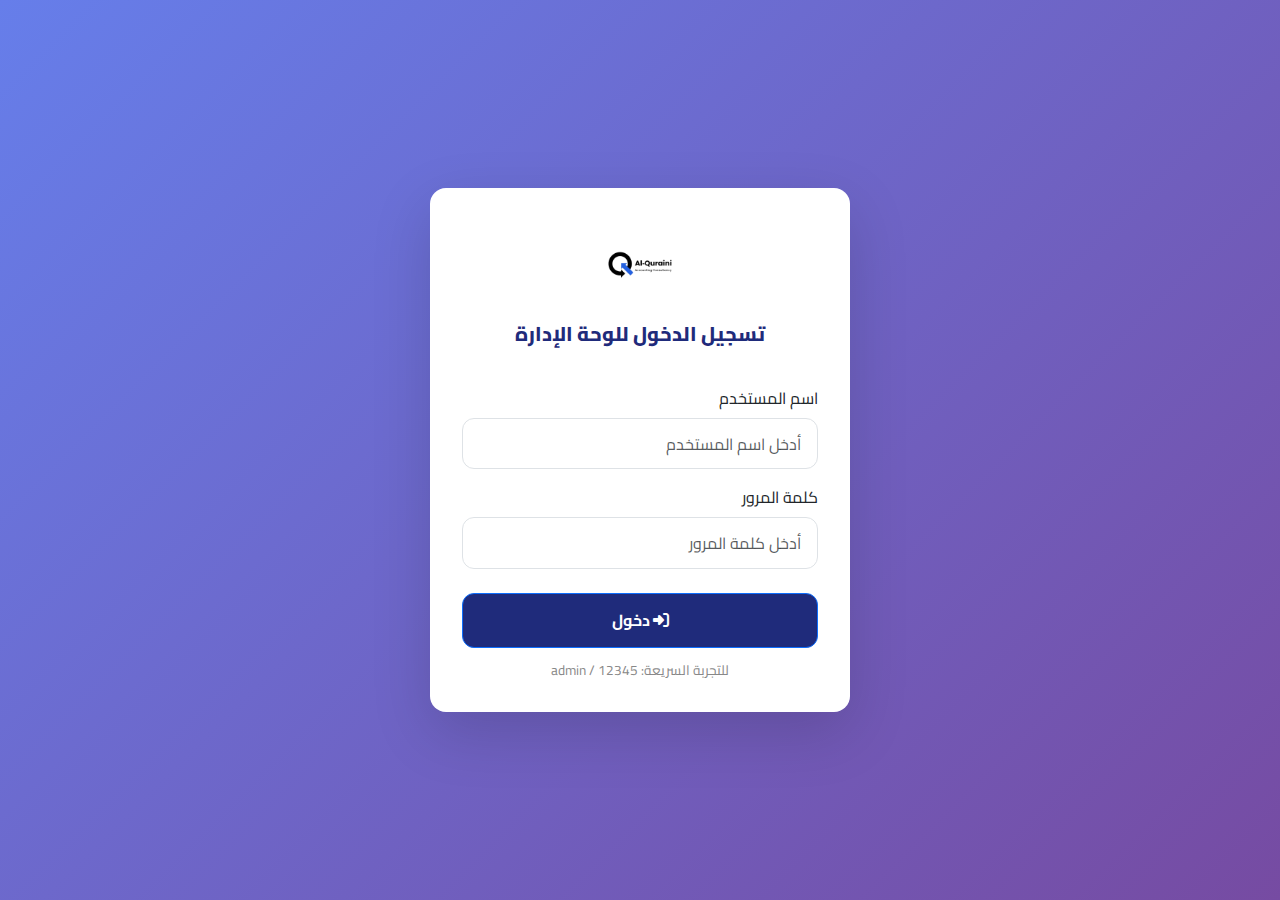
<file: login.html>
<!DOCTYPE html>
<html lang="ar" dir="rtl">

<head>
	<meta charset="UTF-8" />
	<meta name="viewport" content="width=device-width, initial-scale=1.0" />
	<title>تسجيل الدخول - لوحة الإدارة</title>
	<link rel="icon" type="image/svg+xml" href="./assets/images/logo_main.png" />

	<link href="https://cdn.jsdelivr.net/npm/bootstrap@5.3.0/dist/css/bootstrap.min.css" rel="stylesheet" />
	<link href="https://fonts.googleapis.com/css2?family=Cairo:wght@300;400;600;700&display=swap" rel="stylesheet" />
	<link rel="stylesheet" href="https://cdnjs.cloudflare.com/ajax/libs/font-awesome/6.4.0/css/all.min.css" />

	<style>
		* {
			font-family: 'Cairo', sans-serif;
		}

		body {
			min-height: 100vh;
			display: flex;
			align-items: center;
			justify-content: center;
			background: linear-gradient(135deg, #667eea 0%, #764ba2 100%);
			padding: 2rem 1rem;
		}

		.login-card {
			width: 100%;
			max-width: 420px;
			background: #fff;
			border-radius: 16px;
			box-shadow: 0 20px 60px rgba(0, 0, 0, 0.15);
			overflow: hidden;
		}

		.login-header {
			padding: 2rem 2rem 1rem;
			text-align: center;
		}

		.login-header img {
			width: 90px;
			height: 90px;
			object-fit: contain;
		}

		.login-header h1 {
			font-size: 1.25rem;
			margin-top: 0.75rem;
			color: #1f2b7b;
			font-weight: 800;
		}

		.login-body {
			padding: 1rem 2rem 2rem;
		}

		.form-control {
			border-radius: 12px;
			padding: 0.8rem 1rem;
		}

		.btn-login {
			width: 100%;
			border-radius: 12px;
			padding: 0.9rem;
			font-weight: 700;
			background: #1f2b7b;
		}

		.btn-login:hover {
			background: #172060;
		}

		.error {
			color: #e74c3c;
			font-size: 0.9rem;
			margin-top: 0.5rem;
			display: none;
		}

		.hint {
			color: #888;
			font-size: 0.85rem;
			margin-top: 0.75rem;
			text-align: center;
		}
	</style>
</head>

<body>
	<div class="login-card">
		<div class="login-header">
			<img src="./assets/images/logo_main.png" alt="logo" />
			<h1>تسجيل الدخول للوحة الإدارة</h1>
		</div>
		<div class="login-body">
			<form id="loginForm">
				<div class="mb-3">
					<label class="form-label">اسم المستخدم</label>
					<input type="text" id="username" class="form-control" placeholder="أدخل اسم المستخدم" required />
				</div>
				<div class="mb-2">
					<label class="form-label">كلمة المرور</label>
					<input type="password" id="password" class="form-control" placeholder="أدخل كلمة المرور" required />
				</div>
				<div id="error" class="error"></div>
				<button type="submit" class="btn btn-primary btn-login mt-3">
					<i class="fas fa-sign-in-alt"></i>
					دخول
				</button>
				<div class="hint">
					للتجربة السريعة: admin / 12345
				</div>
			</form>
		</div>
	</div>

	<script>
		(function initLogin() {
			const form = document.getElementById('loginForm');
			const errorBox = document.getElementById('error');

			// Allow preset credentials; you can change them here
			const VALID_USER = 'admin@gmail.com';
			const VALID_PASS = 'password';

			// If already logged in, redirect to admin
			if (localStorage.getItem('admin_logged_in') === 'true') {
				location.replace('admin.html');
				return;
			}

			form.addEventListener('submit', function (e) {
				e.preventDefault();
				const user = document.getElementById('username').value.trim();
				const pass = document.getElementById('password').value;

				if (user === VALID_USER && pass === VALID_PASS) {
					localStorage.setItem('admin_logged_in', 'true');
					localStorage.setItem('admin_username', user);

					// Redirect back if return query exists
					const params = new URLSearchParams(location.search);
					const returnTo = params.get('return');
					const target = returnTo ? decodeURIComponent(returnTo) : 'admin.html';
					location.replace(target);
				} else {
					errorBox.textContent = 'بيانات الدخول غير صحيحة';
					errorBox.style.display = 'block';
				}
			});
		})();
	</script>

</body>

</html>
</file>
<file: assets/css/style.css>
/* ===== CSS Reset & Base Styles ===== */
* {
  margin: 0;
  padding: 0;
  box-sizing: border-box;
}

html {
  scroll-behavior: smooth;
}

body {
  font-family: 'Cairo', sans-serif;
  line-height: 1.6;
  color: #333;
  direction: rtl;
  text-align: right;
  overflow-x: hidden;
}

/* ===== Loader Styles ===== */
.loader {
  position: fixed;
  top: 0;
  left: 0;
  width: 100%;
  height: 100%;
  background: linear-gradient(135deg, var(--primary), var(--accent));
  display: flex;
  align-items: center;
  justify-content: center;
  z-index: 9999;
  transition: opacity 0.5s ease, visibility 0.5s ease;
  animation: fadeOut 0.5s ease 2s forwards;
}

.loader.hidden {
  opacity: 0;
  visibility: hidden;
}

@keyframes fadeOut {
  to {
    opacity: 0;
    visibility: hidden;
  }
}

.loader-content {
  text-align: center;
  color: var(--white);
}

.loader-logo {
  margin-bottom: 2rem;
}

.loader-logo img {
  width: 80px;
  height: 80px;
  filter: brightness(0) invert(1);
}

.loader-spinner {
  width: 50px;
  height: 50px;
  border: 4px solid rgba(255, 255, 255, 0.3);
  border-top: 4px solid var(--white);
  border-radius: 50%;
  animation: spin 1s linear infinite;
  margin: 0 auto 1rem;
}

.loader-text {
  font-size: 1.2rem;
  font-weight: 600;
  margin-top: 1rem;
}

@keyframes spin {
  0% {
    transform: rotate(0deg);
  }
  100% {
    transform: rotate(360deg);
  }
}

:root {
  --primary: #2562e1; /* deep indigo */
  --accent: #02214c; /* teal */
  --muted: #666666;
  --white: #ffffff;
  --light-gray: #f8f9fa;
  --dark-gray: #02214c;
  --shadow: 0 4px 6px rgba(0, 0, 0, 0.1);
  --shadow-hover: 0 8px 25px rgba(0, 0, 0, 0.15);
  --border-radius: 10px;
  --transition: all 0.3s ease;
  --whatsapp: #25d366;
}

.container {
  max-width: 1200px;
  margin: 0 auto;
  padding: 0 20px;
}

/* ===== Typography ===== */
h1,
h2,
h3,
h4,
h5,
h6 {
  margin-bottom: 1rem;
  font-weight: 600;
  line-height: 1.3;
}

h1 {
  font-size: 2.5rem;
}
h2 {
  font-size: 2rem;
}
h3 {
  font-size: 1.75rem;
}
h4 {
  font-size: 1.5rem;
}
h5 {
  font-size: 1.25rem;
}
h6 {
  font-size: 1rem;
}

p {
  margin-bottom: 1rem;
  color: #666;
}

a {
  text-decoration: none;
  color: inherit;
}

img {
  max-width: 100%;
  height: auto;
}

/* ===== Buttons ===== */
.btn {
  display: inline-block;
  padding: 12px 30px;
  border-radius: 8px;
  font-weight: 600;
  text-align: center;
  cursor: pointer;
  transition: all 0.3s ease;
  border: none;
  font-family: inherit;
  text-decoration: none;
}

.btn-primary {
  background: linear-gradient(90deg, var(--accent) 0%, var(--accent) 100%);
  color: white;
}

.btn-primary:hover {
  transform: translateY(-2px);
  box-shadow: 0 10px 30px rgba(31, 43, 123, 0.25);
}

.btn-secondary {
  background: transparent;
  color: var(--accent);
  border: 2px solid var(--accent);
}

.btn-secondary:hover {
  background: var(--accent);
  color: white;
}

.btn-large {
  padding: 15px 40px;
  font-size: 1.1rem;
}

/* ===== Bootstrap Navigation Override ===== */
.navbar {
  background: rgba(255, 255, 255, 0.95) !important;
  backdrop-filter: blur(10px);
  border-bottom: 1px solid rgba(0, 0, 0, 0.1);
  box-shadow: var(--shadow);
  transition: var(--transition);
  padding: 1rem 0;
}

.navbar.scrolled {
  background: rgba(255, 255, 255, 0.98) !important;
  box-shadow: 0 4px 20px rgba(0, 0, 0, 0.1);
}

.navbar-brand {
  padding: 0;
}

.navbar-brand img {
  height: 40px;
  width: auto;
}

.navbar-nav {
  gap: 2rem;
}

.navbar-nav .nav-link {
  color: #333 !important;
  font-weight: 500;
  transition: var(--transition);
  position: relative;
  padding: 0.5rem 1rem !important;
}

.navbar-nav .nav-link:hover,
.navbar-nav .nav-link.active {
  color: var(--primary) !important;
}

.navbar-nav .nav-link::after {
  content: '';
  position: absolute;
  bottom: 0;
  left: 50%;
  width: 0;
  height: 2px;
  background: var(--accent);
  transition: all 0.3s ease;
  transform: translateX(-50%);
}

.navbar-nav .nav-link:hover::after,
.navbar-nav .nav-link.active::after {
  width: 80%;
}

.navbar-toggler {
  border: none;
  padding: 0.25rem 0.5rem;
}

.navbar-toggler:focus {
  box-shadow: none;
}

.navbar-toggler-icon {
  background-image: url("data:image/svg+xml,%3csvg xmlns='http://www.w3.org/2000/svg' viewBox='0 0 30 30'%3e%3cpath stroke='%231f2b7b' stroke-linecap='round' stroke-miterlimit='10' stroke-width='2' d='M4 7h22M4 15h22M4 23h22'/%3e%3c/svg%3e");
}

/* Mobile menu styles */
@media (max-width: 991.98px) {
  .navbar-collapse {
    background: white;
    margin-top: 1rem;
    border-radius: 10px;
    box-shadow: var(--shadow);
    padding: 1rem;
  }

  .navbar-nav {
    gap: 0;
  }

  .navbar-nav .nav-link {
    padding: 0.75rem 1rem !important;
    border-bottom: 1px solid rgba(0, 0, 0, 0.1);
  }

  .navbar-nav .nav-link:last-child {
    border-bottom: none;
  }

  .navbar-nav .nav-link::after {
    display: none;
  }
}

/* ===== Hero Section ===== */
.hero {
  /* min-height: 100vh; */
  display: flex;
  align-items: center;
  position: relative;
  overflow: hidden;
  padding-top: 80px; /* allow for fixed header */
}

.hero-bg {
  position: absolute;
  top: 0;
  left: 0;
  right: 0;
  bottom: 0;
  background-size: cover;
  background-position: center;
  opacity: 1;
  z-index: -2;
}

.hero::after {
  /* colored overlay to match brand */
  content: '';
  position: absolute;
  inset: 0;
  background: linear-gradient(
    90deg,
    rgba(31, 43, 123, 0.75) 0%,
    rgba(95, 195, 172, 0.28) 100%
  );
  z-index: -1;
}

.hero-content {
  position: relative;
  z-index: 1;
  width: 100%;
  padding: 100px 0 50px;
}

.hero-text {
  text-align: center;
  max-width: 800px;
  margin: 0 auto;
}

.hero-title {
  font-size: 3rem;
  color: #fff;
  margin-bottom: 1rem;
  animation: fadeInUp 1s ease;
}

.hero-subtitle {
  font-size: 1.1rem;
  color: rgba(255, 255, 255, 0.9);
  margin-bottom: 1.8rem;
  animation: fadeInUp 1s ease 0.2s both;
}

.hero-buttons {
  display: flex;
  gap: 1rem;
  justify-content: center;
  flex-wrap: wrap;
  animation: fadeInUp 1s ease 0.4s both;
}

/* ===== Page Header ===== */
.page-header {
  background: linear-gradient(135deg, #667eea 0%, #764ba2 100%);
  color: white;
  padding: 120px 0 60px;
  text-align: center;
}

.page-title {
  font-size: 3rem;
  margin-bottom: 1rem;
}

.page-subtitle {
  font-size: 1.2rem;
  margin-bottom: 2rem;
  opacity: 0.9;
}

.breadcrumb {
  display: flex;
  justify-content: center;
  align-items: center;
  gap: 0.5rem;
  opacity: 0.8;
}

.breadcrumb a:hover {
  text-decoration: underline;
}

.breadcrumb-separator {
  margin: 0 0.5rem;
}

/* ===== Section Styles ===== */
section {
  padding: 5rem 0;
}

.section-header {
  text-align: center;
  margin-bottom: 4rem;
}

.section-title {
  font-size: 2.5rem;
  color: var(--primary);
  margin-bottom: 1rem;
  font-weight: 700;
}

.section-subtitle {
  font-size: 1.2rem;
  color: var(--muted);
  max-width: 600px;
  margin: 0 auto;
}

/* ===== Services Section ===== */
.services {
  background: var(--light-gray);
}

.service-card {
  background: var(--white);
  padding: 2.5rem 2rem;
  border-radius: var(--border-radius);
  text-align: center;
  box-shadow: var(--shadow);
  transition: var(--transition);
  border-top: 4px solid var(--accent);
}

.service-card:hover {
  transform: translateY(-10px);
  box-shadow: var(--shadow-hover);
}

.service-icon {
  width: 72px;
  height: 72px;
  background: linear-gradient(90deg, var(--primary) 0%, var(--accent) 100%);
  border-radius: 50%;
  display: flex;
  align-items: center;
  justify-content: center;
  margin: 0 auto 1rem;
  font-size: 1.8rem;
  color: white;
}

.service-title {
  font-size: 1.2rem;
  color: var(--primary);
  margin-bottom: 1rem;
  font-weight: 600;
}

.service-description {
  color: var(--muted);
  margin-bottom: 1.5rem;
  line-height: 1.6;
}

.service-link {
  color: var(--accent);
  font-weight: 600;
  text-decoration: none;
  position: relative;
  transition: var(--transition);
}

.service-link:hover {
  color: var(--primary);
  text-decoration: underline;
}

/* ===== Services Detailed Page ===== */
.services-detailed {
  padding: 80px 0;
}

.service-detail {
  margin-bottom: 5rem;
  padding: 3rem 0;
}

.service-detail:not(:last-child) {
  border-bottom: 1px solid #eee;
}

.service-detail-content {
  display: grid;
  grid-template-columns: 1fr 1fr;
  gap: 4rem;
  align-items: center;
}

.service-detail.reverse .service-detail-content {
  direction: ltr;
}

.service-detail.reverse .service-detail-text {
  direction: rtl;
}

.service-icon-large {
  width: 100px;
  height: 100px;
  background: linear-gradient(135deg, #667eea 0%, #764ba2 100%);
  border-radius: 20px;
  display: flex;
  align-items: center;
  justify-content: center;
  font-size: 2.5rem;
  color: white;
  margin-bottom: 2rem;
}

.service-detail-title {
  font-size: 2.2rem;
  color: #333;
  margin-bottom: 1.5rem;
}

.service-detail-description {
  font-size: 1.1rem;
  color: #666;
  margin-bottom: 2rem;
  line-height: 1.7;
}

.service-features {
  list-style: none;
  margin-bottom: 2rem;
}

.service-features li {
  display: flex;
  align-items: center;
  margin-bottom: 0.8rem;
  color: #555;
}

.service-features i {
  color: #4caf50;
  margin-left: 0.8rem;
  width: 20px;
}

.service-technologies h4 {
  color: #333;
  margin-bottom: 1rem;
}

.tech-tags {
  display: flex;
  flex-wrap: wrap;
  gap: 0.5rem;
}

.tech-tag {
  background: #f0f4ff;
  color: #667eea;
  padding: 0.3rem 0.8rem;
  border-radius: 20px;
  font-size: 0.9rem;
  font-weight: 500;
}

.service-detail-image {
  display: flex;
  justify-content: center;
  align-items: center;
}

.image-placeholder {
  width: 300px;
  height: 250px;
  background: linear-gradient(135deg, #f0f4ff 0%, #e8efff 100%);
  border-radius: 15px;
  display: flex;
  flex-direction: column;
  align-items: center;
  justify-content: center;
  color: #667eea;
  font-size: 4rem;
  border: 2px dashed #667eea;
}

/* ===== About Section ===== */
.about {
  padding: 80px 0;
}

.about-content {
  display: grid;
  grid-template-columns: 1fr 1fr;
  gap: 4rem;
  align-items: center;
}

.about-description {
  font-size: 1.1rem;
  line-height: 1.7;
  margin-bottom: 2rem;
}

.about-features {
  margin: 2rem 0;
}

.feature {
  display: flex;
  align-items: center;
  margin-bottom: 1rem;
}

.feature i {
  color: #4caf50;
  margin-left: 0.8rem;
  font-size: 1.2rem;
}

.about-image .image-placeholder {
  width: 100%;
  height: 400px;
  font-size: 5rem;
}

/* ===== About Company Page ===== */
.about-company {
  background: var(--white);
  padding: 6rem 0;
  min-height: 80vh;
  display: flex;
  align-items: center;
  scroll-margin-top: 100px;
}

.company-features {
  display: grid;
  grid-template-columns: repeat(auto-fit, minmax(250px, 1fr));
  gap: 2rem;
  margin: 3rem 0;
}

.feature-item {
  display: flex;
  align-items: flex-start;
  gap: 1rem;
}

.feature-icon {
  width: 60px;
  height: 60px;
  background: linear-gradient(135deg, #667eea 0%, #02214c 100%);
  border-radius: 50%;
  display: flex;
  align-items: center;
  justify-content: center;
  color: white;
  font-size: 1.5rem;
  flex-shrink: 0;
}

.feature-content h4 {
  color: #333;
  margin-bottom: 0.5rem;
}

.feature-content p {
  color: #666;
  font-size: 0.95rem;
}

/* ===== Vision & Mission ===== */
.vision-mission {
  background: var(--light-gray);
}

.vm-item {
  background: var(--white);
  padding: 2.5rem 2rem;
  border-radius: var(--border-radius);
  text-align: center;
  box-shadow: var(--shadow);
  transition: var(--transition);
}

.vm-item:hover {
  transform: translateY(-5px);
  box-shadow: var(--shadow-hover);
}

.vm-icon {
  width: 64px;
  height: 64px;
  background: linear-gradient(90deg, var(--primary) 0%, var(--accent) 100%);
  border-radius: 50%;
  display: flex;
  align-items: center;
  justify-content: center;
  margin: 0 auto 1.2rem;
  font-size: 1.6rem;
  color: white;
}

.vm-title {
  color: #333;
  margin-bottom: 1.5rem;
}

.vm-description {
  color: #666;
  line-height: 1.7;
}

/* ===== Team Section ===== */
.team-section {
  padding: 80px 0;
}

.team-grid {
  display: grid;
  grid-template-columns: repeat(auto-fit, minmax(280px, 1fr));
  gap: 2rem;
}

.team-member {
  background: white;
  border-radius: 15px;
  padding: 2rem;
  text-align: center;
  box-shadow: 0 5px 25px rgba(0, 0, 0, 0.1);
  transition: transform 0.3s ease;
}

.team-member:hover {
  transform: translateY(-5px);
}

.member-photo {
  margin-bottom: 1.5rem;
}

.photo-placeholder {
  width: 120px;
  height: 120px;
  background: linear-gradient(135deg, #f0f4ff 0%, #e8efff 100%);
  border-radius: 50%;
  display: flex;
  align-items: center;
  justify-content: center;
  margin: 0 auto;
  font-size: 3rem;
  color: #667eea;
}

.member-name {
  color: #333;
  margin-bottom: 0.5rem;
}

.member-position {
  color: #667eea;
  font-weight: 600;
  margin-bottom: 1rem;
}

.member-description {
  color: #666;
  font-size: 0.95rem;
  margin-bottom: 1.5rem;
}

.member-social {
  display: flex;
  justify-content: center;
  gap: 1rem;
}

.member-social .social-link {
  width: 40px;
  height: 40px;
  background: #f0f4ff;
  border-radius: 50%;
  display: flex;
  align-items: center;
  justify-content: center;
  color: #667eea;
  transition: all 0.3s ease;
}

.member-social .social-link:hover {
  background: #667eea;
  color: white;
}

/* ===== Why Choose Us ===== */
.why-choose-us {
  background: var(--white);
}

.reason-item {
  background: var(--white);
  padding: 2.5rem 2rem;
  border-radius: var(--border-radius);
  text-align: center;
  box-shadow: var(--shadow);
  transition: var(--transition);
  border-top: 4px solid var(--accent);
}

.reason-item:hover {
  transform: translateY(-5px);
  box-shadow: var(--shadow-hover);
}

.reason-icon {
  width: 70px;
  height: 70px;
  background: linear-gradient(135deg, #667eea 0%, #02214c 100%);
  border-radius: 50%;
  display: flex;
  align-items: center;
  justify-content: center;
  margin: 0 auto 1.5rem;
  font-size: 1.8rem;
  color: white;
}

.reason-title {
  color: #333;
  margin-bottom: 1rem;
}

.reason-description {
  color: #666;
  line-height: 1.6;
}

/* ===== Stats Section ===== */
.stats {
  padding: 80px 0;
  background: linear-gradient(135deg, #667eea 0%, #764ba2 100%);
  color: white;
}

.stats-grid {
  display: grid;
  grid-template-columns: repeat(auto-fit, minmax(200px, 1fr));
  gap: 2rem;
}

.stat-item {
  text-align: center;
}

.stat-number {
  font-size: 3rem;
  font-weight: 700;
  margin-bottom: 0.5rem;
  color: white;
}

.stat-label {
  font-size: 1.1rem;
  opacity: 0.9;
}

/* ===== Contact Section ===== */
.contact {
  background: var(--light-gray);
}

.contact-info {
  display: flex;
  flex-direction: column;
  gap: 2rem;
}

.contact-item {
  display: flex;
  align-items: flex-start;
  gap: 1rem;
}

.contact-icon {
  width: 56px;
  height: 56px;
  background: linear-gradient(90deg, var(--primary) 0%, var(--accent) 100%);
  border-radius: 50%;
  display: flex;
  align-items: center;
  justify-content: center;
  color: white;
  font-size: 1.4rem;
  flex-shrink: 0;
}

.contact-details h4 {
  color: #333;
  margin-bottom: 0.5rem;
}

.contact-details p {
  color: #666;
  margin: 0;
}

/* ===== Contact Form ===== */
.contact-form {
  background: var(--white);
  padding: 3rem;
  border-radius: var(--border-radius);
  box-shadow: var(--shadow);
}

.form-group {
  margin-bottom: 1.5rem;
}

.form-row {
  display: grid;
  grid-template-columns: 1fr 1fr;
  gap: 1rem;
}

.form-group label {
  display: block;
  margin-bottom: 0.5rem;
  color: #333;
  font-weight: 500;
}

.form-group input,
.form-group select,
.form-group textarea {
  width: 100%;
  padding: 12px 15px;
  border: 2px solid #e1e5e9;
  border-radius: 8px;
  font-family: inherit;
  font-size: 1rem;
  transition: border-color 0.3s ease;
}

.form-group input:focus,
.form-group select:focus,
.form-group textarea:focus {
  outline: none;
  border-color: var(--accent);
  box-shadow: 0 0 0 3px rgba(95, 195, 172, 0.1);
}

.form-group textarea {
  resize: vertical;
  min-height: 120px;
}

.checkbox-group {
  display: flex;
  align-items: flex-start;
  gap: 0.8rem;
}

.checkbox-label {
  display: flex;
  align-items: flex-start;
  gap: 0.8rem;
  cursor: pointer;
  font-size: 0.95rem;
  line-height: 1.5;
}

.checkbox-label input[type='checkbox'] {
  margin: 0;
  width: auto;
}

.checkmark {
  width: 20px;
  height: 20px;
  border: 2px solid #e1e5e9;
  border-radius: 4px;
  position: relative;
  flex-shrink: 0;
  margin-top: 2px;
}

.checkbox-label input:checked + .checkmark {
  background: #667eea;
  border-color: #667eea;
}

.checkbox-label input:checked + .checkmark::after {
  content: '✓';
  position: absolute;
  top: 50%;
  left: 50%;
  transform: translate(-50%, -50%);
  color: white;
  font-weight: bold;
  font-size: 12px;
}

.form-message {
  margin-top: 1rem;
  padding: 1rem;
  border-radius: 8px;
  display: none;
}

.form-message.success {
  background: #d4edda;
  color: #155724;
  border: 1px solid #c3e6cb;
}

.form-message.error {
  background: #f8d7da;
  color: #721c24;
  border: 1px solid #f5c6cb;
}

/* ===== Contact Page Specific ===== */
.contact-info-section {
  padding: 80px 0;
}

.contact-info-grid {
  display: grid;
  grid-template-columns: repeat(auto-fit, minmax(250px, 1fr));
  gap: 2rem;
}

.info-card {
  background: white;
  padding: 2.5rem 2rem;
  border-radius: 15px;
  text-align: center;
  box-shadow: 0 5px 25px rgba(0, 0, 0, 0.1);
  transition: transform 0.3s ease;
}

.info-card:hover {
  transform: translateY(-3px);
}

.info-icon {
  width: 80px;
  height: 80px;
  background: linear-gradient(135deg, #667eea 0%, #764ba2 100%);
  border-radius: 50%;
  display: flex;
  align-items: center;
  justify-content: center;
  margin: 0 auto 1.5rem;
  font-size: 2rem;
  color: white;
}

.info-title {
  color: #333;
  margin-bottom: 1rem;
}

.info-description {
  color: #666;
  line-height: 1.6;
}

.contact-form-section {
  padding: 80px 0;
  background: #f8f9ff;
}

.contact-form-content {
  display: grid;
  grid-template-columns: 1fr 1fr;
  gap: 4rem;
}

.form-info {
  display: flex;
  flex-direction: column;
  justify-content: center;
}

.contact-features {
  margin: 2rem 0;
}

.contact-features .feature {
  margin-bottom: 1rem;
}

.direct-contact {
  margin-top: 3rem;
}

.direct-contact h4 {
  color: #333;
  margin-bottom: 1.5rem;
}

.direct-contact-methods {
  display: flex;
  gap: 1rem;
  flex-wrap: wrap;
}

.direct-method {
  display: flex;
  align-items: center;
  gap: 0.5rem;
  padding: 0.8rem 1.2rem;
  background: white;
  border-radius: 8px;
  color: #667eea;
  font-weight: 500;
  text-decoration: none;
  transition: all 0.3s ease;
  box-shadow: 0 2px 10px rgba(0, 0, 0, 0.1);
}

.direct-method:hover {
  background: #667eea;
  color: white;
  transform: translateY(-2px);
}

/* ===== FAQ Section ===== */
.faq-section {
  padding: 80px 0;
}

.faq-container {
  max-width: 800px;
  margin: 0 auto;
}

.faq-item {
  background: white;
  border-radius: 10px;
  margin-bottom: 1rem;
  box-shadow: 0 2px 10px rgba(0, 0, 0, 0.1);
  overflow: hidden;
}

.faq-question {
  padding: 1.5rem 2rem;
  background: #f8f9ff;
  cursor: pointer;
  display: flex;
  justify-content: space-between;
  align-items: center;
  transition: background 0.3s ease;
}

.faq-question:hover {
  background: #f0f4ff;
}

.faq-question h4 {
  margin: 0;
  color: #333;
  font-size: 1.1rem;
}

.faq-question i {
  color: #667eea;
  transition: transform 0.3s ease;
}

.faq-item.active .faq-question i {
  transform: rotate(45deg);
}

.faq-answer {
  padding: 0 2rem;
  max-height: 0;
  overflow: hidden;
  transition: all 0.3s ease;
}

.faq-item.active .faq-answer {
  padding: 1.5rem 2rem;
  max-height: 200px;
}

.faq-answer p {
  margin: 0;
  color: #666;
  line-height: 1.6;
}

/* ===== Map Section ===== */
.map-section {
  padding: 80px 0;
  background: #f8f9ff;
}

.map-container {
  max-width: 800px;
  margin: 0 auto;
}

.map-placeholder {
  width: 100%;
  height: 400px;
  background: linear-gradient(135deg, #f0f4ff 0%, #e8efff 100%);
  border-radius: 15px;
  display: flex;
  flex-direction: column;
  align-items: center;
  justify-content: center;
  color: #667eea;
  border: 2px dashed #667eea;
}

.map-placeholder i {
  font-size: 4rem;
  margin-bottom: 1rem;
}

.map-placeholder p {
  font-size: 1.5rem;
  font-weight: 600;
  margin-bottom: 0.5rem;
}

.map-placeholder small {
  font-size: 1rem;
  opacity: 0.8;
}

/* ===== CTA Section ===== */
.cta-section {
  padding: 80px 0;
  background: linear-gradient(135deg, #667eea 0%, #764ba2 100%);
  color: white;
  text-align: center;
}

.cta-title {
  font-size: 2.5rem;
  margin-bottom: 1rem;
  color: white;
}

.cta-subtitle {
  font-size: 1.2rem;
  margin-bottom: 2.5rem;
  opacity: 0.9;
  max-width: 600px;
  margin-left: auto;
  margin-right: auto;
}

.cta-buttons {
  display: flex;
  gap: 1rem;
  justify-content: center;
  flex-wrap: wrap;
}

.cta-buttons .btn-primary {
  background: white;
  color: #667eea;
}

.cta-buttons .btn-primary:hover {
  background: #f8f9ff;
  transform: translateY(-2px);
}

.cta-buttons .btn-secondary {
  border-color: white;
  color: white;
}

.cta-buttons .btn-secondary:hover {
  background: white;
  color: #667eea;
}

/* ===== Footer ===== */
.footer {
  background: var(--accent);
  color: var(--white);
  padding: 60px 0 20px;
}

.footer-section h3,
.footer-section h4 {
  margin-bottom: 1.5rem;
}

.footer-title {
  color: var(--white);
  font-size: 1.8rem;
}

.footer-subtitle {
  color: var(--white);
  font-size: 1.2rem;
}

.footer-text {
  color: rgba(255, 255, 255, 0.8);
  line-height: 1.6;
  margin-bottom: 2rem;
}

.footer-links {
  list-style: none;
}

.footer-links li {
  margin-bottom: 0.8rem;
}

.footer-links a {
  color: rgba(255, 255, 255, 0.8);
  transition: var(--transition);
}

.footer-links a:hover {
  color: var(--light-gray);
}

.social-links {
  display: flex;
  gap: 1rem;
}

.social-link {
  width: 45px;
  height: 45px;
  background: var(--accent);
  border-radius: 50%;
  display: flex;
  align-items: center;
  justify-content: center;
  color: var(--white);
  transition: var(--transition);
}

.social-link:hover {
  background: var(--white);
  color: var(--white);
  transform: translateY(-3px);
}

.contact-info-footer p {
  display: flex;
  align-items: center;
  margin-bottom: 0.8rem;
  color: rgba(255, 255, 255, 0.8);
}

.contact-info-footer i {
  margin-left: 0.8rem;
  width: 20px;
  color: var(--accent);
}

.footer-bottom {
  border-top: 1px solid rgba(255, 255, 255, 0.1);
  padding-top: 2rem;
  text-align: center;
  color: rgba(255, 255, 255, 0.8);
}

/* ===== WhatsApp Floating Button ===== */
.whatsapp-float {
  position: fixed;
  bottom: 24px;
  right: 24px; /* RTL: left to avoid overlapping scroll-to-top if present */
  width: 56px;
  height: 56px;
  border-radius: 50%;
  background: var(--whatsapp);
  color: #fff;
  display: flex;
  align-items: center;
  justify-content: center;
  box-shadow: 0 8px 24px rgba(37, 211, 102, 0.4);
  z-index: 10000;
  transition: transform 0.2s ease, box-shadow 0.2s ease, opacity 0.2s ease;
}

.whatsapp-float i {
  font-size: 26px;
}

.whatsapp-float:hover {
  transform: translateY(-3px);
  box-shadow: 0 12px 28px rgba(37, 211, 102, 0.55);
}

@media (max-width: 480px) {
  .whatsapp-float {
    width: 52px;
    height: 52px;
    bottom: 18px;
    left: 18px;
  }
  .whatsapp-float i {
    font-size: 24px;
  }
}

/* ===== Animations ===== */
@keyframes fadeInUp {
  from {
    opacity: 0;
    transform: translateY(30px);
  }
  to {
    opacity: 1;
    transform: translateY(0);
  }
}

@keyframes fadeIn {
  from {
    opacity: 0;
  }
  to {
    opacity: 1;
  }
}

/* ===== Responsive Design ===== */
@media (max-width: 1200px) {
  .container {
    padding: 0 20px;
  }

  .hero-title {
    font-size: 3rem;
  }

  .services-grid {
    grid-template-columns: repeat(2, 1fr);
  }

  .reasons-grid {
    grid-template-columns: repeat(2, 1fr);
  }
}

@media (max-width: 1024px) {
  .container {
    padding: 0 15px;
  }

  .hero-title {
    font-size: 2.8rem;
  }

  .hero-subtitle {
    font-size: 1.1rem;
  }

  .service-detail-content,
  .about-content,
  .contact-content,
  .contact-form-content {
    grid-template-columns: 1fr;
    gap: 2rem;
  }

  .service-detail.reverse .service-detail-content {
    direction: rtl;
  }

  .company-features {
    grid-template-columns: repeat(2, 1fr);
  }
}

@media (max-width: 768px) {
  .hero {
    min-height: 100vh;
    padding-top: 80px;
  }

  .hero-title {
    font-size: 2.2rem;
    line-height: 1.2;
  }

  .hero-subtitle {
    font-size: 1.1rem;
    margin-bottom: 2rem;
  }

  .page-title {
    font-size: 2.2rem;
  }

  .section-title {
    font-size: 2rem;
  }

  .hero-buttons {
    flex-direction: column;
    align-items: center;
    gap: 1rem;
  }

  .btn {
    width: 100%;
    max-width: 300px;
  }

  .company-features {
    grid-template-columns: 1fr;
  }

  .stats-grid {
    grid-template-columns: repeat(2, 1fr);
  }

  .form-row {
    grid-template-columns: 1fr;
  }

  .contact-form {
    padding: 2rem 1.5rem;
  }

  .cta-buttons {
    flex-direction: column;
    align-items: center;
  }

  .direct-contact-methods {
    flex-direction: column;
  }

  .about-company {
    min-height: auto;
    padding: 3rem 0;
  }
}

@media (max-width: 480px) {
  .container {
    padding: 0 15px;
  }

  .hero {
    min-height: 100vh;
    padding-top: 70px;
  }

  .hero-title {
    font-size: 1.8rem;
    line-height: 1.3;
  }

  .hero-subtitle {
    font-size: 1rem;
    margin-bottom: 1.5rem;
  }

  .page-title {
    font-size: 1.8rem;
  }

  .section-title {
    font-size: 1.6rem;
  }

  .service-card,
  .team-member,
  .reason-item,
  .vm-item {
    padding: 1.5rem 1rem;
  }

  .contact-form {
    padding: 1.5rem 1rem;
  }

  .stats-grid {
    grid-template-columns: 1fr;
  }

  .stat-number {
    font-size: 2.5rem;
  }

  .about-company {
    padding: 2rem 0;
  }

  .company-features {
    grid-template-columns: 1fr;
  }

  .feature-item {
    flex-direction: column;
    text-align: center;
  }

  .feature-icon {
    margin-bottom: 1rem;
  }

  .nav-menu {
    top: 70px;
  }

  .hero-buttons {
    gap: 0.5rem;
  }

  .btn {
    padding: 10px 20px;
    font-size: 0.9rem;
  }
}

/* ===== Extra Small Devices ===== */
@media (max-width: 360px) {
  .container {
    padding: 0 10px;
  }

  .hero-title {
    font-size: 1.5rem;
  }

  .section-title {
    font-size: 1.4rem;
  }

  .service-card,
  .reason-item,
  .vm-item {
    padding: 1rem 0.8rem;
  }

  .contact-form {
    padding: 1rem 0.8rem;
  }

  .btn {
    padding: 8px 16px;
    font-size: 0.8rem;
  }
}

/* ===== Landscape Orientation ===== */
@media (max-height: 500px) and (orientation: landscape) {
  .hero {
    min-height: 100vh;
    padding-top: 60px;
  }

  .hero-title {
    font-size: 1.8rem;
  }

  .hero-subtitle {
    font-size: 0.9rem;
    margin-bottom: 1rem;
  }

  .about-company {
    padding: 2rem 0;
  }
}

/* ===== High DPI Displays ===== */
@media (-webkit-min-device-pixel-ratio: 2), (min-resolution: 192dpi) {
  .service-icon,
  .reason-icon,
  .vm-icon,
  .contact-icon {
    background-size: contain;
  }
}

/* ===== Touch Devices ===== */
@media (hover: none) and (pointer: coarse) {
  .service-card:hover,
  .reason-item:hover,
  .vm-item:hover {
    transform: none;
  }

  .btn:hover {
    transform: none;
  }

  .social-link:hover {
    transform: none;
  }

  /* Increase touch targets */
  .nav-link {
    padding: 10px 15px;
  }

  .btn {
    min-height: 44px;
    min-width: 44px;
  }

  .hamburger {
    min-height: 44px;
    min-width: 44px;
  }
}

/* ===== Print Styles ===== */
@media print {
  .header,
  .footer,
  .loader {
    display: none !important;
  }

  .hero {
    min-height: auto;
    padding: 2rem 0;
  }

  .section {
    padding: 1rem 0;
  }

  * {
    color: black !important;
    background: white !important;
  }
}

/* ===== Partners & Team (Homepage) ===== */
.partners {
  background: #f9fafc;
}

.partners .partners-swiper {
  padding: 10px 5px;
}

.partners .swiper-slide {
  height: 100px;
}

.partner-logo {
  max-height: 60px;
  width: auto;
  filter: grayscale(100%);
  opacity: 0.9;
  transition: all 0.3s ease;
}

.partner-logo:hover {
  filter: grayscale(0%);
  opacity: 1;
  transform: translateY(-3px);
}

.team {
  background: #ffffff;
}

.team .team-member {
  background: #fff;
  border-radius: 16px;
  padding: 20px;
  text-align: center;
  box-shadow: 0 10px 30px rgba(0, 0, 0, 0.06);
  transition: transform 0.3s ease, box-shadow 0.3s ease;
}

.team .team-member:hover {
  transform: translateY(-6px);
  box-shadow: 0 14px 40px rgba(0, 0, 0, 0.1);
}

.team .team-avatar {
  width: 110px;
  height: 110px;
  border-radius: 50%;
  overflow: hidden;
  margin: 0 auto 12px;
  border: 4px solid rgba(31, 43, 123, 0.08);
}

.team .team-avatar img {
  width: 100%;
  height: 100%;
  object-fit: cover;
}

.team .team-name {
  font-size: 1.05rem;
  font-weight: 700;
  color: #1f2b7b;
  margin: 8px 0 4px;
}

.team .team-role {
  color: #6c757d;
  font-size: 0.95rem;
  margin-bottom: 10px;
}

.team .team-social a {
  display: inline-flex;
  width: 36px;
  height: 36px;
  align-items: center;
  justify-content: center;
  border-radius: 50%;
  color: #1f2b7b;
  background: rgba(31, 43, 123, 0.08);
  margin: 0 4px;
  transition: all 0.25s ease;
}

.team .team-social a:hover {
  color: #fff;
  background: #1f2b7b;
}
</file>
